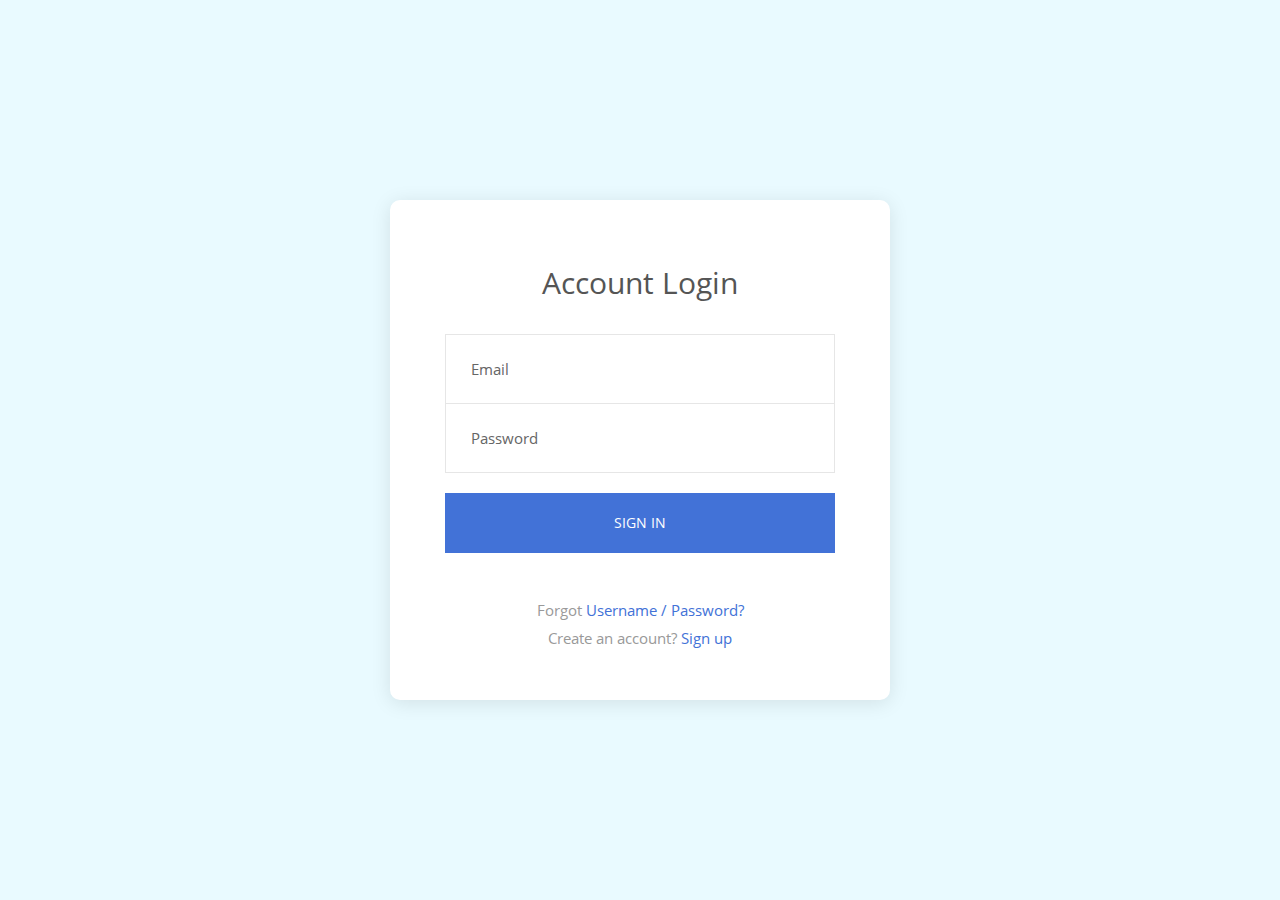
<file: login-form-v19/Login_v19/login.html>
<!DOCTYPE html>
<html lang="en">
<head>
	<title>Login V19</title>
	<meta charset="UTF-8">
	<meta name="viewport" content="width=device-width, initial-scale=1">
<!--===============================================================================================-->	
	<link rel="icon" type="image/png" href="images/icons/favicon.ico"/>
<!--===============================================================================================-->
	<link rel="stylesheet" type="text/css" href="vendor/bootstrap/css/bootstrap.min.css">
<!--===============================================================================================-->
	<link rel="stylesheet" type="text/css" href="fonts/font-awesome-4.7.0/css/font-awesome.min.css">
<!--===============================================================================================-->
	<link rel="stylesheet" type="text/css" href="fonts/Linearicons-Free-v1.0.0/icon-font.min.css">
<!--===============================================================================================-->
	<link rel="stylesheet" type="text/css" href="vendor/animate/animate.css">
<!--===============================================================================================-->	
	<link rel="stylesheet" type="text/css" href="vendor/css-hamburgers/hamburgers.min.css">
<!--===============================================================================================-->
	<link rel="stylesheet" type="text/css" href="vendor/animsition/css/animsition.min.css">
<!--===============================================================================================-->
	<link rel="stylesheet" type="text/css" href="vendor/select2/select2.min.css">
<!--===============================================================================================-->	
	<link rel="stylesheet" type="text/css" href="vendor/daterangepicker/daterangepicker.css">
<!--===============================================================================================-->
	<link rel="stylesheet" type="text/css" href="css/util.css">
	<link rel="stylesheet" type="text/css" href="css/main.css">
<!--===============================================================================================-->
</head>
<body>
	
	<div class="limiter">
		<div class="container-login100">
			<div class="wrap-login100 p-l-55 p-r-55 p-t-65 p-b-50">
				<form class="login100-form validate-form">
					<span class="login100-form-title p-b-33">
						Account Login
					</span>

					<div class="wrap-input100 validate-input" data-validate = "Valid email is required: ex@abc.xyz">
						<input class="input100" type="text" name="email" placeholder="Email">
						<span class="focus-input100-1"></span>
						<span class="focus-input100-2"></span>
					</div>

					<div class="wrap-input100 rs1 validate-input" data-validate="Password is required">
						<input class="input100" type="password" name="pass" placeholder="Password">
						<span class="focus-input100-1"></span>
						<span class="focus-input100-2"></span>
					</div>

					<div class="container-login100-form-btn m-t-20">
						<button class="login100-form-btn">
							Sign in
						</button>
					</div>

					<div class="text-center p-t-45 p-b-4">
						<span class="txt1">
							Forgot
						</span>

						<a href="#" class="txt2 hov1">
							Username / Password?
						</a>
					</div>

					<div class="text-center">
						<span class="txt1">
							Create an account?
						</span>

						<a href="#" class="txt2 hov1">
							Sign up
						</a>
					</div>
				</form>
			</div>
		</div>
	</div>
	

	
<!--===============================================================================================-->
	<script src="vendor/jquery/jquery-3.2.1.min.js"></script>
<!--===============================================================================================-->
	<script src="vendor/animsition/js/animsition.min.js"></script>
<!--===============================================================================================-->
	<script src="vendor/bootstrap/js/popper.js"></script>
	<script src="vendor/bootstrap/js/bootstrap.min.js"></script>
<!--===============================================================================================-->
	<script src="vendor/select2/select2.min.js"></script>
<!--===============================================================================================-->
	<script src="vendor/daterangepicker/moment.min.js"></script>
	<script src="vendor/daterangepicker/daterangepicker.js"></script>
<!--===============================================================================================-->
	<script src="vendor/countdowntime/countdowntime.js"></script>
<!--===============================================================================================-->
	<script src="js/main.js"></script>

</body>
</html>
</file>
<file: login-form-v19/Login_v19/vendor/daterangepicker/daterangepicker.css>
.daterangepicker {
  position: absolute;
  color: inherit;
  background-color: #fff;
  border-radius: 4px;
  width: 278px;
  padding: 4px;
  margin-top: 1px;
  top: 100px;
  left: 20px;
  /* Calendars */ }
  .daterangepicker:before, .daterangepicker:after {
    position: absolute;
    display: inline-block;
    border-bottom-color: rgba(0, 0, 0, 0.2);
    content: ''; }
  .daterangepicker:before {
    top: -7px;
    border-right: 7px solid transparent;
    border-left: 7px solid transparent;
    border-bottom: 7px solid #ccc; }
  .daterangepicker:after {
    top: -6px;
    border-right: 6px solid transparent;
    border-bottom: 6px solid #fff;
    border-left: 6px solid transparent; }
  .daterangepicker.opensleft:before {
    right: 9px; }
  .daterangepicker.opensleft:after {
    right: 10px; }
  .daterangepicker.openscenter:before {
    left: 0;
    right: 0;
    width: 0;
    margin-left: auto;
    margin-right: auto; }
  .daterangepicker.openscenter:after {
    left: 0;
    right: 0;
    width: 0;
    margin-left: auto;
    margin-right: auto; }
  .daterangepicker.opensright:before {
    left: 9px; }
  .daterangepicker.opensright:after {
    left: 10px; }
  .daterangepicker.dropup {
    margin-top: -5px; }
    .daterangepicker.dropup:before {
      top: initial;
      bottom: -7px;
      border-bottom: initial;
      border-top: 7px solid #ccc; }
    .daterangepicker.dropup:after {
      top: initial;
      bottom: -6px;
      border-bottom: initial;
      border-top: 6px solid #fff; }
  .daterangepicker.dropdown-menu {
    max-width: none;
    z-index: 3001; }
  .daterangepicker.single .ranges, .daterangepicker.single .calendar {
    float: none; }
  .daterangepicker.show-calendar .calendar {
    display: block; }
  .daterangepicker .calendar {
    display: none;
    max-width: 270px;
    margin: 4px; }
    .daterangepicker .calendar.single .calendar-table {
      border: none; }
    .daterangepicker .calendar th, .daterangepicker .calendar td {
      white-space: nowrap;
      text-align: center;
      min-width: 32px; }
  .daterangepicker .calendar-table {
    border: 1px solid #fff;
    padding: 4px;
    border-radius: 4px;
    background-color: #fff; }
  .daterangepicker table {
    width: 100%;
    margin: 0; }
  .daterangepicker td, .daterangepicker th {
    text-align: center;
    width: 20px;
    height: 20px;
    border-radius: 4px;
    border: 1px solid transparent;
    white-space: nowrap;
    cursor: pointer; }
    .daterangepicker td.available:hover, .daterangepicker th.available:hover {
      background-color: #eee;
      border-color: transparent;
      color: inherit; }
    .daterangepicker td.week, .daterangepicker th.week {
      font-size: 80%;
      color: #ccc; }
  .daterangepicker td.off, .daterangepicker td.off.in-range, .daterangepicker td.off.start-date, .daterangepicker td.off.end-date {
    background-color: #fff;
    border-color: transparent;
    color: #999; }
  .daterangepicker td.in-range {
    background-color: #ebf4f8;
    border-color: transparent;
    color: #000;
    border-radius: 0; }
  .daterangepicker td.start-date {
    border-radius: 4px 0 0 4px; }
  .daterangepicker td.end-date {
    border-radius: 0 4px 4px 0; }
  .daterangepicker td.start-date.end-date {
    border-radius: 4px; }
  .daterangepicker td.active, .daterangepicker td.active:hover {
    background-color: #357ebd;
    border-color: transparent;
    color: #fff; }
  .daterangepicker th.month {
    width: auto; }
  .daterangepicker td.disabled, .daterangepicker option.disabled {
    color: #999;
    cursor: not-allowed;
    text-decoration: line-through; }
  .daterangepicker select.monthselect, .daterangepicker select.yearselect {
    font-size: 12px;
    padding: 1px;
    height: auto;
    margin: 0;
    cursor: default; }
  .daterangepicker select.monthselect {
    margin-right: 2%;
    width: 56%; }
  .daterangepicker select.yearselect {
    width: 40%; }
  .daterangepicker select.hourselect, .daterangepicker select.minuteselect, .daterangepicker select.secondselect, .daterangepicker select.ampmselect {
    width: 50px;
    margin-bottom: 0; }
  .daterangepicker .input-mini {
    border: 1px solid #ccc;
    border-radius: 4px;
    color: #555;
    height: 30px;
    line-height: 30px;
    display: block;
    vertical-align: middle;
    margin: 0 0 5px 0;
    padding: 0 6px 0 28px;
    width: 100%; }
    .daterangepicker .input-mini.active {
      border: 1px solid #08c;
      border-radius: 4px; }
  .daterangepicker .daterangepicker_input {
    position: relative; }
    .daterangepicker .daterangepicker_input i {
      position: absolute;
      left: 8px;
      top: 8px; }
  .daterangepicker.rtl .input-mini {
    padding-right: 28px;
    padding-left: 6px; }
  .daterangepicker.rtl .daterangepicker_input i {
    left: auto;
    right: 8px; }
  .daterangepicker .calendar-time {
    text-align: center;
    margin: 5px auto;
    line-height: 30px;
    position: relative;
    padding-left: 28px; }
    .daterangepicker .calendar-time select.disabled {
      color: #ccc;
      cursor: not-allowed; }

.ranges {
  font-size: 11px;
  float: none;
  margin: 4px;
  text-align: left; }
  .ranges ul {
    list-style: none;
    margin: 0 auto;
    padding: 0;
    width: 100%; }
  .ranges li {
    font-size: 13px;
    background-color: #f5f5f5;
    border: 1px solid #f5f5f5;
    border-radius: 4px;
    color: #08c;
    padding: 3px 12px;
    margin-bottom: 8px;
    cursor: pointer; }
    .ranges li:hover {
      background-color: #08c;
      border: 1px solid #08c;
      color: #fff; }
    .ranges li.active {
      background-color: #08c;
      border: 1px solid #08c;
      color: #fff; }

/*  Larger Screen Styling */
@media (min-width: 564px) {
  .daterangepicker {
    width: auto; }
    .daterangepicker .ranges ul {
      width: 160px; }
    .daterangepicker.single .ranges ul {
      width: 100%; }
    .daterangepicker.single .calendar.left {
      clear: none; }
    .daterangepicker.single.ltr .ranges, .daterangepicker.single.ltr .calendar {
      float: left; }
    .daterangepicker.single.rtl .ranges, .daterangepicker.single.rtl .calendar {
      float: right; }
    .daterangepicker.ltr {
      direction: ltr;
      text-align: left; }
      .daterangepicker.ltr .calendar.left {
        clear: left;
        margin-right: 0; }
        .daterangepicker.ltr .calendar.left .calendar-table {
          border-right: none;
          border-top-right-radius: 0;
          border-bottom-right-radius: 0; }
      .daterangepicker.ltr .calendar.right {
        margin-left: 0; }
        .daterangepicker.ltr .calendar.right .calendar-table {
          border-left: none;
          border-top-left-radius: 0;
          border-bottom-left-radius: 0; }
      .daterangepicker.ltr .left .daterangepicker_input {
        padding-right: 12px; }
      .daterangepicker.ltr .calendar.left .calendar-table {
        padding-right: 12px; }
      .daterangepicker.ltr .ranges, .daterangepicker.ltr .calendar {
        float: left; }
    .daterangepicker.rtl {
      direction: rtl;
      text-align: right; }
      .daterangepicker.rtl .calendar.left {
        clear: right;
        margin-left: 0; }
        .daterangepicker.rtl .calendar.left .calendar-table {
          border-left: none;
          border-top-left-radius: 0;
          border-bottom-left-radius: 0; }
      .daterangepicker.rtl .calendar.right {
        margin-right: 0; }
        .daterangepicker.rtl .calendar.right .calendar-table {
          border-right: none;
          border-top-right-radius: 0;
          border-bottom-right-radius: 0; }
      .daterangepicker.rtl .left .daterangepicker_input {
        padding-left: 12px; }
      .daterangepicker.rtl .calendar.left .calendar-table {
        padding-left: 12px; }
      .daterangepicker.rtl .ranges, .daterangepicker.rtl .calendar {
        text-align: right;
        float: right; } }
@media (min-width: 730px) {
  .daterangepicker .ranges {
    width: auto; }
  .daterangepicker.ltr .ranges {
    float: left; }
  .daterangepicker.rtl .ranges {
    float: right; }
  .daterangepicker .calendar.left {
    clear: none !important; } }
</file>
<file: login-form-v19/Login_v19/css/util.css>
/*[ FONT SIZE ]
///////////////////////////////////////////////////////////
*/
.fs-1 {font-size: 1px;}
.fs-2 {font-size: 2px;}
.fs-3 {font-size: 3px;}
.fs-4 {font-size: 4px;}
.fs-5 {font-size: 5px;}
.fs-6 {font-size: 6px;}
.fs-7 {font-size: 7px;}
.fs-8 {font-size: 8px;}
.fs-9 {font-size: 9px;}
.fs-10 {font-size: 10px;}
.fs-11 {font-size: 11px;}
.fs-12 {font-size: 12px;}
.fs-13 {font-size: 13px;}
.fs-14 {font-size: 14px;}
.fs-15 {font-size: 15px;}
.fs-16 {font-size: 16px;}
.fs-17 {font-size: 17px;}
.fs-18 {font-size: 18px;}
.fs-19 {font-size: 19px;}
.fs-20 {font-size: 20px;}
.fs-21 {font-size: 21px;}
.fs-22 {font-size: 22px;}
.fs-23 {font-size: 23px;}
.fs-24 {font-size: 24px;}
.fs-25 {font-size: 25px;}
.fs-26 {font-size: 26px;}
.fs-27 {font-size: 27px;}
.fs-28 {font-size: 28px;}
.fs-29 {font-size: 29px;}
.fs-30 {font-size: 30px;}
.fs-31 {font-size: 31px;}
.fs-32 {font-size: 32px;}
.fs-33 {font-size: 33px;}
.fs-34 {font-size: 34px;}
.fs-35 {font-size: 35px;}
.fs-36 {font-size: 36px;}
.fs-37 {font-size: 37px;}
.fs-38 {font-size: 38px;}
.fs-39 {font-size: 39px;}
.fs-40 {font-size: 40px;}
.fs-41 {font-size: 41px;}
.fs-42 {font-size: 42px;}
.fs-43 {font-size: 43px;}
.fs-44 {font-size: 44px;}
.fs-45 {font-size: 45px;}
.fs-46 {font-size: 46px;}
.fs-47 {font-size: 47px;}
.fs-48 {font-size: 48px;}
.fs-49 {font-size: 49px;}
.fs-50 {font-size: 50px;}
.fs-51 {font-size: 51px;}
.fs-52 {font-size: 52px;}
.fs-53 {font-size: 53px;}
.fs-54 {font-size: 54px;}
.fs-55 {font-size: 55px;}
.fs-56 {font-size: 56px;}
.fs-57 {font-size: 57px;}
.fs-58 {font-size: 58px;}
.fs-59 {font-size: 59px;}
.fs-60 {font-size: 60px;}
.fs-61 {font-size: 61px;}
.fs-62 {font-size: 62px;}
.fs-63 {font-size: 63px;}
.fs-64 {font-size: 64px;}
.fs-65 {font-size: 65px;}
.fs-66 {font-size: 66px;}
.fs-67 {font-size: 67px;}
.fs-68 {font-size: 68px;}
.fs-69 {font-size: 69px;}
.fs-70 {font-size: 70px;}
.fs-71 {font-size: 71px;}
.fs-72 {font-size: 72px;}
.fs-73 {font-size: 73px;}
.fs-74 {font-size: 74px;}
.fs-75 {font-size: 75px;}
.fs-76 {font-size: 76px;}
.fs-77 {font-size: 77px;}
.fs-78 {font-size: 78px;}
.fs-79 {font-size: 79px;}
.fs-80 {font-size: 80px;}
.fs-81 {font-size: 81px;}
.fs-82 {font-size: 82px;}
.fs-83 {font-size: 83px;}
.fs-84 {font-size: 84px;}
.fs-85 {font-size: 85px;}
.fs-86 {font-size: 86px;}
.fs-87 {font-size: 87px;}
.fs-88 {font-size: 88px;}
.fs-89 {font-size: 89px;}
.fs-90 {font-size: 90px;}
.fs-91 {font-size: 91px;}
.fs-92 {font-size: 92px;}
.fs-93 {font-size: 93px;}
.fs-94 {font-size: 94px;}
.fs-95 {font-size: 95px;}
.fs-96 {font-size: 96px;}
.fs-97 {font-size: 97px;}
.fs-98 {font-size: 98px;}
.fs-99 {font-size: 99px;}
.fs-100 {font-size: 100px;}
.fs-101 {font-size: 101px;}
.fs-102 {font-size: 102px;}
.fs-103 {font-size: 103px;}
.fs-104 {font-size: 104px;}
.fs-105 {font-size: 105px;}
.fs-106 {font-size: 106px;}
.fs-107 {font-size: 107px;}
.fs-108 {font-size: 108px;}
.fs-109 {font-size: 109px;}
.fs-110 {font-size: 110px;}
.fs-111 {font-size: 111px;}
.fs-112 {font-size: 112px;}
.fs-113 {font-size: 113px;}
.fs-114 {font-size: 114px;}
.fs-115 {font-size: 115px;}
.fs-116 {font-size: 116px;}
.fs-117 {font-size: 117px;}
.fs-118 {font-size: 118px;}
.fs-119 {font-size: 119px;}
.fs-120 {font-size: 120px;}
.fs-121 {font-size: 121px;}
.fs-122 {font-size: 122px;}
.fs-123 {font-size: 123px;}
.fs-124 {font-size: 124px;}
.fs-125 {font-size: 125px;}
.fs-126 {font-size: 126px;}
.fs-127 {font-size: 127px;}
.fs-128 {font-size: 128px;}
.fs-129 {font-size: 129px;}
.fs-130 {font-size: 130px;}
.fs-131 {font-size: 131px;}
.fs-132 {font-size: 132px;}
.fs-133 {font-size: 133px;}
.fs-134 {font-size: 134px;}
.fs-135 {font-size: 135px;}
.fs-136 {font-size: 136px;}
.fs-137 {font-size: 137px;}
.fs-138 {font-size: 138px;}
.fs-139 {font-size: 139px;}
.fs-140 {font-size: 140px;}
.fs-141 {font-size: 141px;}
.fs-142 {font-size: 142px;}
.fs-143 {font-size: 143px;}
.fs-144 {font-size: 144px;}
.fs-145 {font-size: 145px;}
.fs-146 {font-size: 146px;}
.fs-147 {font-size: 147px;}
.fs-148 {font-size: 148px;}
.fs-149 {font-size: 149px;}
.fs-150 {font-size: 150px;}
.fs-151 {font-size: 151px;}
.fs-152 {font-size: 152px;}
.fs-153 {font-size: 153px;}
.fs-154 {font-size: 154px;}
.fs-155 {font-size: 155px;}
.fs-156 {font-size: 156px;}
.fs-157 {font-size: 157px;}
.fs-158 {font-size: 158px;}
.fs-159 {font-size: 159px;}
.fs-160 {font-size: 160px;}
.fs-161 {font-size: 161px;}
.fs-162 {font-size: 162px;}
.fs-163 {font-size: 163px;}
.fs-164 {font-size: 164px;}
.fs-165 {font-size: 165px;}
.fs-166 {font-size: 166px;}
.fs-167 {font-size: 167px;}
.fs-168 {font-size: 168px;}
.fs-169 {font-size: 169px;}
.fs-170 {font-size: 170px;}
.fs-171 {font-size: 171px;}
.fs-172 {font-size: 172px;}
.fs-173 {font-size: 173px;}
.fs-174 {font-size: 174px;}
.fs-175 {font-size: 175px;}
.fs-176 {font-size: 176px;}
.fs-177 {font-size: 177px;}
.fs-178 {font-size: 178px;}
.fs-179 {font-size: 179px;}
.fs-180 {font-size: 180px;}
.fs-181 {font-size: 181px;}
.fs-182 {font-size: 182px;}
.fs-183 {font-size: 183px;}
.fs-184 {font-size: 184px;}
.fs-185 {font-size: 185px;}
.fs-186 {font-size: 186px;}
.fs-187 {font-size: 187px;}
.fs-188 {font-size: 188px;}
.fs-189 {font-size: 189px;}
.fs-190 {font-size: 190px;}
.fs-191 {font-size: 191px;}
.fs-192 {font-size: 192px;}
.fs-193 {font-size: 193px;}
.fs-194 {font-size: 194px;}
.fs-195 {font-size: 195px;}
.fs-196 {font-size: 196px;}
.fs-197 {font-size: 197px;}
.fs-198 {font-size: 198px;}
.fs-199 {font-size: 199px;}
.fs-200 {font-size: 200px;}

/*[ PADDING ]
///////////////////////////////////////////////////////////
*/
.p-t-0 {padding-top: 0px;}
.p-t-1 {padding-top: 1px;}
.p-t-2 {padding-top: 2px;}
.p-t-3 {padding-top: 3px;}
.p-t-4 {padding-top: 4px;}
.p-t-5 {padding-top: 5px;}
.p-t-6 {padding-top: 6px;}
.p-t-7 {padding-top: 7px;}
.p-t-8 {padding-top: 8px;}
.p-t-9 {padding-top: 9px;}
.p-t-10 {padding-top: 10px;}
.p-t-11 {padding-top: 11px;}
.p-t-12 {padding-top: 12px;}
.p-t-13 {padding-top: 13px;}
.p-t-14 {padding-top: 14px;}
.p-t-15 {padding-top: 15px;}
.p-t-16 {padding-top: 16px;}
.p-t-17 {padding-top: 17px;}
.p-t-18 {padding-top: 18px;}
.p-t-19 {padding-top: 19px;}
.p-t-20 {padding-top: 20px;}
.p-t-21 {padding-top: 21px;}
.p-t-22 {padding-top: 22px;}
.p-t-23 {padding-top: 23px;}
.p-t-24 {padding-top: 24px;}
.p-t-25 {padding-top: 25px;}
.p-t-26 {padding-top: 26px;}
.p-t-27 {padding-top: 27px;}
.p-t-28 {padding-top: 28px;}
.p-t-29 {padding-top: 29px;}
.p-t-30 {padding-top: 30px;}
.p-t-31 {padding-top: 31px;}
.p-t-32 {padding-top: 32px;}
.p-t-33 {padding-top: 33px;}
.p-t-34 {padding-top: 34px;}
.p-t-35 {padding-top: 35px;}
.p-t-36 {padding-top: 36px;}
.p-t-37 {padding-top: 37px;}
.p-t-38 {padding-top: 38px;}
.p-t-39 {padding-top: 39px;}
.p-t-40 {padding-top: 40px;}
.p-t-41 {padding-top: 41px;}
.p-t-42 {padding-top: 42px;}
.p-t-43 {padding-top: 43px;}
.p-t-44 {padding-top: 44px;}
.p-t-45 {padding-top: 45px;}
.p-t-46 {padding-top: 46px;}
.p-t-47 {padding-top: 47px;}
.p-t-48 {padding-top: 48px;}
.p-t-49 {padding-top: 49px;}
.p-t-50 {padding-top: 50px;}
.p-t-51 {padding-top: 51px;}
.p-t-52 {padding-top: 52px;}
.p-t-53 {padding-top: 53px;}
.p-t-54 {padding-top: 54px;}
.p-t-55 {padding-top: 55px;}
.p-t-56 {padding-top: 56px;}
.p-t-57 {padding-top: 57px;}
.p-t-58 {padding-top: 58px;}
.p-t-59 {padding-top: 59px;}
.p-t-60 {padding-top: 60px;}
.p-t-61 {padding-top: 61px;}
.p-t-62 {padding-top: 62px;}
.p-t-63 {padding-top: 63px;}
.p-t-64 {padding-top: 64px;}
.p-t-65 {padding-top: 65px;}
.p-t-66 {padding-top: 66px;}
.p-t-67 {padding-top: 67px;}
.p-t-68 {padding-top: 68px;}
.p-t-69 {padding-top: 69px;}
.p-t-70 {padding-top: 70px;}
.p-t-71 {padding-top: 71px;}
.p-t-72 {padding-top: 72px;}
.p-t-73 {padding-top: 73px;}
.p-t-74 {padding-top: 74px;}
.p-t-75 {padding-top: 75px;}
.p-t-76 {padding-top: 76px;}
.p-t-77 {padding-top: 77px;}
.p-t-78 {padding-top: 78px;}
.p-t-79 {padding-top: 79px;}
.p-t-80 {padding-top: 80px;}
.p-t-81 {padding-top: 81px;}
.p-t-82 {padding-top: 82px;}
.p-t-83 {padding-top: 83px;}
.p-t-84 {padding-top: 84px;}
.p-t-85 {padding-top: 85px;}
.p-t-86 {padding-top: 86px;}
.p-t-87 {padding-top: 87px;}
.p-t-88 {padding-top: 88px;}
.p-t-89 {padding-top: 89px;}
.p-t-90 {padding-top: 90px;}
.p-t-91 {padding-top: 91px;}
.p-t-92 {padding-top: 92px;}
.p-t-93 {padding-top: 93px;}
.p-t-94 {padding-top: 94px;}
.p-t-95 {padding-top: 95px;}
.p-t-96 {padding-top: 96px;}
.p-t-97 {padding-top: 97px;}
.p-t-98 {padding-top: 98px;}
.p-t-99 {padding-top: 99px;}
.p-t-100 {padding-top: 100px;}
.p-t-101 {padding-top: 101px;}
.p-t-102 {padding-top: 102px;}
.p-t-103 {padding-top: 103px;}
.p-t-104 {padding-top: 104px;}
.p-t-105 {padding-top: 105px;}
.p-t-106 {padding-top: 106px;}
.p-t-107 {padding-top: 107px;}
.p-t-108 {padding-top: 108px;}
.p-t-109 {padding-top: 109px;}
.p-t-110 {padding-top: 110px;}
.p-t-111 {padding-top: 111px;}
.p-t-112 {padding-top: 112px;}
.p-t-113 {padding-top: 113px;}
.p-t-114 {padding-top: 114px;}
.p-t-115 {padding-top: 115px;}
.p-t-116 {padding-top: 116px;}
.p-t-117 {padding-top: 117px;}
.p-t-118 {padding-top: 118px;}
.p-t-119 {padding-top: 119px;}
.p-t-120 {padding-top: 120px;}
.p-t-121 {padding-top: 121px;}
.p-t-122 {padding-top: 122px;}
.p-t-123 {padding-top: 123px;}
.p-t-124 {padding-top: 124px;}
.p-t-125 {padding-top: 125px;}
.p-t-126 {padding-top: 126px;}
.p-t-127 {padding-top: 127px;}
.p-t-128 {padding-top: 128px;}
.p-t-129 {padding-top: 129px;}
.p-t-130 {padding-top: 130px;}
.p-t-131 {padding-top: 131px;}
.p-t-132 {padding-top: 132px;}
.p-t-133 {padding-top: 133px;}
.p-t-134 {padding-top: 134px;}
.p-t-135 {padding-top: 135px;}
.p-t-136 {padding-top: 136px;}
.p-t-137 {padding-top: 137px;}
.p-t-138 {padding-top: 138px;}
.p-t-139 {padding-top: 139px;}
.p-t-140 {padding-top: 140px;}
.p-t-141 {padding-top: 141px;}
.p-t-142 {padding-top: 142px;}
.p-t-143 {padding-top: 143px;}
.p-t-144 {padding-top: 144px;}
.p-t-145 {padding-top: 145px;}
.p-t-146 {padding-top: 146px;}
.p-t-147 {padding-top: 147px;}
.p-t-148 {padding-top: 148px;}
.p-t-149 {padding-top: 149px;}
.p-t-150 {padding-top: 150px;}
.p-t-151 {padding-top: 151px;}
.p-t-152 {padding-top: 152px;}
.p-t-153 {padding-top: 153px;}
.p-t-154 {padding-top: 154px;}
.p-t-155 {padding-top: 155px;}
.p-t-156 {padding-top: 156px;}
.p-t-157 {padding-top: 157px;}
.p-t-158 {padding-top: 158px;}
.p-t-159 {padding-top: 159px;}
.p-t-160 {padding-top: 160px;}
.p-t-161 {padding-top: 161px;}
.p-t-162 {padding-top: 162px;}
.p-t-163 {padding-top: 163px;}
.p-t-164 {padding-top: 164px;}
.p-t-165 {padding-top: 165px;}
.p-t-166 {padding-top: 166px;}
.p-t-167 {padding-top: 167px;}
.p-t-168 {padding-top: 168px;}
.p-t-169 {padding-top: 169px;}
.p-t-170 {padding-top: 170px;}
.p-t-171 {padding-top: 171px;}
.p-t-172 {padding-top: 172px;}
.p-t-173 {padding-top: 173px;}
.p-t-174 {padding-top: 174px;}
.p-t-175 {padding-top: 175px;}
.p-t-176 {padding-top: 176px;}
.p-t-177 {padding-top: 177px;}
.p-t-178 {padding-top: 178px;}
.p-t-179 {padding-top: 179px;}
.p-t-180 {padding-top: 180px;}
.p-t-181 {padding-top: 181px;}
.p-t-182 {padding-top: 182px;}
.p-t-183 {padding-top: 183px;}
.p-t-184 {padding-top: 184px;}
.p-t-185 {padding-top: 185px;}
.p-t-186 {padding-top: 186px;}
.p-t-187 {padding-top: 187px;}
.p-t-188 {padding-top: 188px;}
.p-t-189 {padding-top: 189px;}
.p-t-190 {padding-top: 190px;}
.p-t-191 {padding-top: 191px;}
.p-t-192 {padding-top: 192px;}
.p-t-193 {padding-top: 193px;}
.p-t-194 {padding-top: 194px;}
.p-t-195 {padding-top: 195px;}
.p-t-196 {padding-top: 196px;}
.p-t-197 {padding-top: 197px;}
.p-t-198 {padding-top: 198px;}
.p-t-199 {padding-top: 199px;}
.p-t-200 {padding-top: 200px;}
.p-t-201 {padding-top: 201px;}
.p-t-202 {padding-top: 202px;}
.p-t-203 {padding-top: 203px;}
.p-t-204 {padding-top: 204px;}
.p-t-205 {padding-top: 205px;}
.p-t-206 {padding-top: 206px;}
.p-t-207 {padding-top: 207px;}
.p-t-208 {padding-top: 208px;}
.p-t-209 {padding-top: 209px;}
.p-t-210 {padding-top: 210px;}
.p-t-211 {padding-top: 211px;}
.p-t-212 {padding-top: 212px;}
.p-t-213 {padding-top: 213px;}
.p-t-214 {padding-top: 214px;}
.p-t-215 {padding-top: 215px;}
.p-t-216 {padding-top: 216px;}
.p-t-217 {padding-top: 217px;}
.p-t-218 {padding-top: 218px;}
.p-t-219 {padding-top: 219px;}
.p-t-220 {padding-top: 220px;}
.p-t-221 {padding-top: 221px;}
.p-t-222 {padding-top: 222px;}
.p-t-223 {padding-top: 223px;}
.p-t-224 {padding-top: 224px;}
.p-t-225 {padding-top: 225px;}
.p-t-226 {padding-top: 226px;}
.p-t-227 {padding-top: 227px;}
.p-t-228 {padding-top: 228px;}
.p-t-229 {padding-top: 229px;}
.p-t-230 {padding-top: 230px;}
.p-t-231 {padding-top: 231px;}
.p-t-232 {padding-top: 232px;}
.p-t-233 {padding-top: 233px;}
.p-t-234 {padding-top: 234px;}
.p-t-235 {padding-top: 235px;}
.p-t-236 {padding-top: 236px;}
.p-t-237 {padding-top: 237px;}
.p-t-238 {padding-top: 238px;}
.p-t-239 {padding-top: 239px;}
.p-t-240 {padding-top: 240px;}
.p-t-241 {padding-top: 241px;}
.p-t-242 {padding-top: 242px;}
.p-t-243 {padding-top: 243px;}
.p-t-244 {padding-top: 244px;}
.p-t-245 {padding-top: 245px;}
.p-t-246 {padding-top: 246px;}
.p-t-247 {padding-top: 247px;}
.p-t-248 {padding-top: 248px;}
.p-t-249 {padding-top: 249px;}
.p-t-250 {padding-top: 250px;}
.p-b-0 {padding-bottom: 0px;}
.p-b-1 {padding-bottom: 1px;}
.p-b-2 {padding-bottom: 2px;}
.p-b-3 {padding-bottom: 3px;}
.p-b-4 {padding-bottom: 4px;}
.p-b-5 {padding-bottom: 5px;}
.p-b-6 {padding-bottom: 6px;}
.p-b-7 {padding-bottom: 7px;}
.p-b-8 {padding-bottom: 8px;}
.p-b-9 {padding-bottom: 9px;}
.p-b-10 {padding-bottom: 10px;}
.p-b-11 {padding-bottom: 11px;}
.p-b-12 {padding-bottom: 12px;}
.p-b-13 {padding-bottom: 13px;}
.p-b-14 {padding-bottom: 14px;}
.p-b-15 {padding-bottom: 15px;}
.p-b-16 {padding-bottom: 16px;}
.p-b-17 {padding-bottom: 17px;}
.p-b-18 {padding-bottom: 18px;}
.p-b-19 {padding-bottom: 19px;}
.p-b-20 {padding-bottom: 20px;}
.p-b-21 {padding-bottom: 21px;}
.p-b-22 {padding-bottom: 22px;}
.p-b-23 {padding-bottom: 23px;}
.p-b-24 {padding-bottom: 24px;}
.p-b-25 {padding-bottom: 25px;}
.p-b-26 {padding-bottom: 26px;}
.p-b-27 {padding-bottom: 27px;}
.p-b-28 {padding-bottom: 28px;}
.p-b-29 {padding-bottom: 29px;}
.p-b-30 {padding-bottom: 30px;}
.p-b-31 {padding-bottom: 31px;}
.p-b-32 {padding-bottom: 32px;}
.p-b-33 {padding-bottom: 33px;}
.p-b-34 {padding-bottom: 34px;}
.p-b-35 {padding-bottom: 35px;}
.p-b-36 {padding-bottom: 36px;}
.p-b-37 {padding-bottom: 37px;}
.p-b-38 {padding-bottom: 38px;}
.p-b-39 {padding-bottom: 39px;}
.p-b-40 {padding-bottom: 40px;}
.p-b-41 {padding-bottom: 41px;}
.p-b-42 {padding-bottom: 42px;}
.p-b-43 {padding-bottom: 43px;}
.p-b-44 {padding-bottom: 44px;}
.p-b-45 {padding-bottom: 45px;}
.p-b-46 {padding-bottom: 46px;}
.p-b-47 {padding-bottom: 47px;}
.p-b-48 {padding-bottom: 48px;}
.p-b-49 {padding-bottom: 49px;}
.p-b-50 {padding-bottom: 50px;}
.p-b-51 {padding-bottom: 51px;}
.p-b-52 {padding-bottom: 52px;}
.p-b-53 {padding-bottom: 53px;}
.p-b-54 {padding-bottom: 54px;}
.p-b-55 {padding-bottom: 55px;}
.p-b-56 {padding-bottom: 56px;}
.p-b-57 {padding-bottom: 57px;}
.p-b-58 {padding-bottom: 58px;}
.p-b-59 {padding-bottom: 59px;}
.p-b-60 {padding-bottom: 60px;}
.p-b-61 {padding-bottom: 61px;}
.p-b-62 {padding-bottom: 62px;}
.p-b-63 {padding-bottom: 63px;}
.p-b-64 {padding-bottom: 64px;}
.p-b-65 {padding-bottom: 65px;}
.p-b-66 {padding-bottom: 66px;}
.p-b-67 {padding-bottom: 67px;}
.p-b-68 {padding-bottom: 68px;}
.p-b-69 {padding-bottom: 69px;}
.p-b-70 {padding-bottom: 70px;}
.p-b-71 {padding-bottom: 71px;}
.p-b-72 {padding-bottom: 72px;}
.p-b-73 {padding-bottom: 73px;}
.p-b-74 {padding-bottom: 74px;}
.p-b-75 {padding-bottom: 75px;}
.p-b-76 {padding-bottom: 76px;}
.p-b-77 {padding-bottom: 77px;}
.p-b-78 {padding-bottom: 78px;}
.p-b-79 {padding-bottom: 79px;}
.p-b-80 {padding-bottom: 80px;}
.p-b-81 {padding-bottom: 81px;}
.p-b-82 {padding-bottom: 82px;}
.p-b-83 {padding-bottom: 83px;}
.p-b-84 {padding-bottom: 84px;}
.p-b-85 {padding-bottom: 85px;}
.p-b-86 {padding-bottom: 86px;}
.p-b-87 {padding-bottom: 87px;}
.p-b-88 {padding-bottom: 88px;}
.p-b-89 {padding-bottom: 89px;}
.p-b-90 {padding-bottom: 90px;}
.p-b-91 {padding-bottom: 91px;}
.p-b-92 {padding-bottom: 92px;}
.p-b-93 {padding-bottom: 93px;}
.p-b-94 {padding-bottom: 94px;}
.p-b-95 {padding-bottom: 95px;}
.p-b-96 {padding-bottom: 96px;}
.p-b-97 {padding-bottom: 97px;}
.p-b-98 {padding-bottom: 98px;}
.p-b-99 {padding-bottom: 99px;}
.p-b-100 {padding-bottom: 100px;}
.p-b-101 {padding-bottom: 101px;}
.p-b-102 {padding-bottom: 102px;}
.p-b-103 {padding-bottom: 103px;}
.p-b-104 {padding-bottom: 104px;}
.p-b-105 {padding-bottom: 105px;}
.p-b-106 {padding-bottom: 106px;}
.p-b-107 {padding-bottom: 107px;}
.p-b-108 {padding-bottom: 108px;}
.p-b-109 {padding-bottom: 109px;}
.p-b-110 {padding-bottom: 110px;}
.p-b-111 {padding-bottom: 111px;}
.p-b-112 {padding-bottom: 112px;}
.p-b-113 {padding-bottom: 113px;}
.p-b-114 {padding-bottom: 114px;}
.p-b-115 {padding-bottom: 115px;}
.p-b-116 {padding-bottom: 116px;}
.p-b-117 {padding-bottom: 117px;}
.p-b-118 {padding-bottom: 118px;}
.p-b-119 {padding-bottom: 119px;}
.p-b-120 {padding-bottom: 120px;}
.p-b-121 {padding-bottom: 121px;}
.p-b-122 {padding-bottom: 122px;}
.p-b-123 {padding-bottom: 123px;}
.p-b-124 {padding-bottom: 124px;}
.p-b-125 {padding-bottom: 125px;}
.p-b-126 {padding-bottom: 126px;}
.p-b-127 {padding-bottom: 127px;}
.p-b-128 {padding-bottom: 128px;}
.p-b-129 {padding-bottom: 129px;}
.p-b-130 {padding-bottom: 130px;}
.p-b-131 {padding-bottom: 131px;}
.p-b-132 {padding-bottom: 132px;}
.p-b-133 {padding-bottom: 133px;}
.p-b-134 {padding-bottom: 134px;}
.p-b-135 {padding-bottom: 135px;}
.p-b-136 {padding-bottom: 136px;}
.p-b-137 {padding-bottom: 137px;}
.p-b-138 {padding-bottom: 138px;}
.p-b-139 {padding-bottom: 139px;}
.p-b-140 {padding-bottom: 140px;}
.p-b-141 {padding-bottom: 141px;}
.p-b-142 {padding-bottom: 142px;}
.p-b-143 {padding-bottom: 143px;}
.p-b-144 {padding-bottom: 144px;}
.p-b-145 {padding-bottom: 145px;}
.p-b-146 {padding-bottom: 146px;}
.p-b-147 {padding-bottom: 147px;}
.p-b-148 {padding-bottom: 148px;}
.p-b-149 {padding-bottom: 149px;}
.p-b-150 {padding-bottom: 150px;}
.p-b-151 {padding-bottom: 151px;}
.p-b-152 {padding-bottom: 152px;}
.p-b-153 {padding-bottom: 153px;}
.p-b-154 {padding-bottom: 154px;}
.p-b-155 {padding-bottom: 155px;}
.p-b-156 {padding-bottom: 156px;}
.p-b-157 {padding-bottom: 157px;}
.p-b-158 {padding-bottom: 158px;}
.p-b-159 {padding-bottom: 159px;}
.p-b-160 {padding-bottom: 160px;}
.p-b-161 {padding-bottom: 161px;}
.p-b-162 {padding-bottom: 162px;}
.p-b-163 {padding-bottom: 163px;}
.p-b-164 {padding-bottom: 164px;}
.p-b-165 {padding-bottom: 165px;}
.p-b-166 {padding-bottom: 166px;}
.p-b-167 {padding-bottom: 167px;}
.p-b-168 {padding-bottom: 168px;}
.p-b-169 {padding-bottom: 169px;}
.p-b-170 {padding-bottom: 170px;}
.p-b-171 {padding-bottom: 171px;}
.p-b-172 {padding-bottom: 172px;}
.p-b-173 {padding-bottom: 173px;}
.p-b-174 {padding-bottom: 174px;}
.p-b-175 {padding-bottom: 175px;}
.p-b-176 {padding-bottom: 176px;}
.p-b-177 {padding-bottom: 177px;}
.p-b-178 {padding-bottom: 178px;}
.p-b-179 {padding-bottom: 179px;}
.p-b-180 {padding-bottom: 180px;}
.p-b-181 {padding-bottom: 181px;}
.p-b-182 {padding-bottom: 182px;}
.p-b-183 {padding-bottom: 183px;}
.p-b-184 {padding-bottom: 184px;}
.p-b-185 {padding-bottom: 185px;}
.p-b-186 {padding-bottom: 186px;}
.p-b-187 {padding-bottom: 187px;}
.p-b-188 {padding-bottom: 188px;}
.p-b-189 {padding-bottom: 189px;}
.p-b-190 {padding-bottom: 190px;}
.p-b-191 {padding-bottom: 191px;}
.p-b-192 {padding-bottom: 192px;}
.p-b-193 {padding-bottom: 193px;}
.p-b-194 {padding-bottom: 194px;}
.p-b-195 {padding-bottom: 195px;}
.p-b-196 {padding-bottom: 196px;}
.p-b-197 {padding-bottom: 197px;}
.p-b-198 {padding-bottom: 198px;}
.p-b-199 {padding-bottom: 199px;}
.p-b-200 {padding-bottom: 200px;}
.p-b-201 {padding-bottom: 201px;}
.p-b-202 {padding-bottom: 202px;}
.p-b-203 {padding-bottom: 203px;}
.p-b-204 {padding-bottom: 204px;}
.p-b-205 {padding-bottom: 205px;}
.p-b-206 {padding-bottom: 206px;}
.p-b-207 {padding-bottom: 207px;}
.p-b-208 {padding-bottom: 208px;}
.p-b-209 {padding-bottom: 209px;}
.p-b-210 {padding-bottom: 210px;}
.p-b-211 {padding-bottom: 211px;}
.p-b-212 {padding-bottom: 212px;}
.p-b-213 {padding-bottom: 213px;}
.p-b-214 {padding-bottom: 214px;}
.p-b-215 {padding-bottom: 215px;}
.p-b-216 {padding-bottom: 216px;}
.p-b-217 {padding-bottom: 217px;}
.p-b-218 {padding-bottom: 218px;}
.p-b-219 {padding-bottom: 219px;}
.p-b-220 {padding-bottom: 220px;}
.p-b-221 {padding-bottom: 221px;}
.p-b-222 {padding-bottom: 222px;}
.p-b-223 {padding-bottom: 223px;}
.p-b-224 {padding-bottom: 224px;}
.p-b-225 {padding-bottom: 225px;}
.p-b-226 {padding-bottom: 226px;}
.p-b-227 {padding-bottom: 227px;}
.p-b-228 {padding-bottom: 228px;}
.p-b-229 {padding-bottom: 229px;}
.p-b-230 {padding-bottom: 230px;}
.p-b-231 {padding-bottom: 231px;}
.p-b-232 {padding-bottom: 232px;}
.p-b-233 {padding-bottom: 233px;}
.p-b-234 {padding-bottom: 234px;}
.p-b-235 {padding-bottom: 235px;}
.p-b-236 {padding-bottom: 236px;}
.p-b-237 {padding-bottom: 237px;}
.p-b-238 {padding-bottom: 238px;}
.p-b-239 {padding-bottom: 239px;}
.p-b-240 {padding-bottom: 240px;}
.p-b-241 {padding-bottom: 241px;}
.p-b-242 {padding-bottom: 242px;}
.p-b-243 {padding-bottom: 243px;}
.p-b-244 {padding-bottom: 244px;}
.p-b-245 {padding-bottom: 245px;}
.p-b-246 {padding-bottom: 246px;}
.p-b-247 {padding-bottom: 247px;}
.p-b-248 {padding-bottom: 248px;}
.p-b-249 {padding-bottom: 249px;}
.p-b-250 {padding-bottom: 250px;}
.p-l-0 {padding-left: 0px;}
.p-l-1 {padding-left: 1px;}
.p-l-2 {padding-left: 2px;}
.p-l-3 {padding-left: 3px;}
.p-l-4 {padding-left: 4px;}
.p-l-5 {padding-left: 5px;}
.p-l-6 {padding-left: 6px;}
.p-l-7 {padding-left: 7px;}
.p-l-8 {padding-left: 8px;}
.p-l-9 {padding-left: 9px;}
.p-l-10 {padding-left: 10px;}
.p-l-11 {padding-left: 11px;}
.p-l-12 {padding-left: 12px;}
.p-l-13 {padding-left: 13px;}
.p-l-14 {padding-left: 14px;}
.p-l-15 {padding-left: 15px;}
.p-l-16 {padding-left: 16px;}
.p-l-17 {padding-left: 17px;}
.p-l-18 {padding-left: 18px;}
.p-l-19 {padding-left: 19px;}
.p-l-20 {padding-left: 20px;}
.p-l-21 {padding-left: 21px;}
.p-l-22 {padding-left: 22px;}
.p-l-23 {padding-left: 23px;}
.p-l-24 {padding-left: 24px;}
.p-l-25 {padding-left: 25px;}
.p-l-26 {padding-left: 26px;}
.p-l-27 {padding-left: 27px;}
.p-l-28 {padding-left: 28px;}
.p-l-29 {padding-left: 29px;}
.p-l-30 {padding-left: 30px;}
.p-l-31 {padding-left: 31px;}
.p-l-32 {padding-left: 32px;}
.p-l-33 {padding-left: 33px;}
.p-l-34 {padding-left: 34px;}
.p-l-35 {padding-left: 35px;}
.p-l-36 {padding-left: 36px;}
.p-l-37 {padding-left: 37px;}
.p-l-38 {padding-left: 38px;}
.p-l-39 {padding-left: 39px;}
.p-l-40 {padding-left: 40px;}
.p-l-41 {padding-left: 41px;}
.p-l-42 {padding-left: 42px;}
.p-l-43 {padding-left: 43px;}
.p-l-44 {padding-left: 44px;}
.p-l-45 {padding-left: 45px;}
.p-l-46 {padding-left: 46px;}
.p-l-47 {padding-left: 47px;}
.p-l-48 {padding-left: 48px;}
.p-l-49 {padding-left: 49px;}
.p-l-50 {padding-left: 50px;}
.p-l-51 {padding-left: 51px;}
.p-l-52 {padding-left: 52px;}
.p-l-53 {padding-left: 53px;}
.p-l-54 {padding-left: 54px;}
.p-l-55 {padding-left: 55px;}
.p-l-56 {padding-left: 56px;}
.p-l-57 {padding-left: 57px;}
.p-l-58 {padding-left: 58px;}
.p-l-59 {padding-left: 59px;}
.p-l-60 {padding-left: 60px;}
.p-l-61 {padding-left: 61px;}
.p-l-62 {padding-left: 62px;}
.p-l-63 {padding-left: 63px;}
.p-l-64 {padding-left: 64px;}
.p-l-65 {padding-left: 65px;}
.p-l-66 {padding-left: 66px;}
.p-l-67 {padding-left: 67px;}
.p-l-68 {padding-left: 68px;}
.p-l-69 {padding-left: 69px;}
.p-l-70 {padding-left: 70px;}
.p-l-71 {padding-left: 71px;}
.p-l-72 {padding-left: 72px;}
.p-l-73 {padding-left: 73px;}
.p-l-74 {padding-left: 74px;}
.p-l-75 {padding-left: 75px;}
.p-l-76 {padding-left: 76px;}
.p-l-77 {padding-left: 77px;}
.p-l-78 {padding-left: 78px;}
.p-l-79 {padding-left: 79px;}
.p-l-80 {padding-left: 80px;}
.p-l-81 {padding-left: 81px;}
.p-l-82 {padding-left: 82px;}
.p-l-83 {padding-left: 83px;}
.p-l-84 {padding-left: 84px;}
.p-l-85 {padding-left: 85px;}
.p-l-86 {padding-left: 86px;}
.p-l-87 {padding-left: 87px;}
.p-l-88 {padding-left: 88px;}
.p-l-89 {padding-left: 89px;}
.p-l-90 {padding-left: 90px;}
.p-l-91 {padding-left: 91px;}
.p-l-92 {padding-left: 92px;}
.p-l-93 {padding-left: 93px;}
.p-l-94 {padding-left: 94px;}
.p-l-95 {padding-left: 95px;}
.p-l-96 {padding-left: 96px;}
.p-l-97 {padding-left: 97px;}
.p-l-98 {padding-left: 98px;}
.p-l-99 {padding-left: 99px;}
.p-l-100 {padding-left: 100px;}
.p-l-101 {padding-left: 101px;}
.p-l-102 {padding-left: 102px;}
.p-l-103 {padding-left: 103px;}
.p-l-104 {padding-left: 104px;}
.p-l-105 {padding-left: 105px;}
.p-l-106 {padding-left: 106px;}
.p-l-107 {padding-left: 107px;}
.p-l-108 {padding-left: 108px;}
.p-l-109 {padding-left: 109px;}
.p-l-110 {padding-left: 110px;}
.p-l-111 {padding-left: 111px;}
.p-l-112 {padding-left: 112px;}
.p-l-113 {padding-left: 113px;}
.p-l-114 {padding-left: 114px;}
.p-l-115 {padding-left: 115px;}
.p-l-116 {padding-left: 116px;}
.p-l-117 {padding-left: 117px;}
.p-l-118 {padding-left: 118px;}
.p-l-119 {padding-left: 119px;}
.p-l-120 {padding-left: 120px;}
.p-l-121 {padding-left: 121px;}
.p-l-122 {padding-left: 122px;}
.p-l-123 {padding-left: 123px;}
.p-l-124 {padding-left: 124px;}
.p-l-125 {padding-left: 125px;}
.p-l-126 {padding-left: 126px;}
.p-l-127 {padding-left: 127px;}
.p-l-128 {padding-left: 128px;}
.p-l-129 {padding-left: 129px;}
.p-l-130 {padding-left: 130px;}
.p-l-131 {padding-left: 131px;}
.p-l-132 {padding-left: 132px;}
.p-l-133 {padding-left: 133px;}
.p-l-134 {padding-left: 134px;}
.p-l-135 {padding-left: 135px;}
.p-l-136 {padding-left: 136px;}
.p-l-137 {padding-left: 137px;}
.p-l-138 {padding-left: 138px;}
.p-l-139 {padding-left: 139px;}
.p-l-140 {padding-left: 140px;}
.p-l-141 {padding-left: 141px;}
.p-l-142 {padding-left: 142px;}
.p-l-143 {padding-left: 143px;}
.p-l-144 {padding-left: 144px;}
.p-l-145 {padding-left: 145px;}
.p-l-146 {padding-left: 146px;}
.p-l-147 {padding-left: 147px;}
.p-l-148 {padding-left: 148px;}
.p-l-149 {padding-left: 149px;}
.p-l-150 {padding-left: 150px;}
.p-l-151 {padding-left: 151px;}
.p-l-152 {padding-left: 152px;}
.p-l-153 {padding-left: 153px;}
.p-l-154 {padding-left: 154px;}
.p-l-155 {padding-left: 155px;}
.p-l-156 {padding-left: 156px;}
.p-l-157 {padding-left: 157px;}
.p-l-158 {padding-left: 158px;}
.p-l-159 {padding-left: 159px;}
.p-l-160 {padding-left: 160px;}
.p-l-161 {padding-left: 161px;}
.p-l-162 {padding-left: 162px;}
.p-l-163 {padding-left: 163px;}
.p-l-164 {padding-left: 164px;}
.p-l-165 {padding-left: 165px;}
.p-l-166 {padding-left: 166px;}
.p-l-167 {padding-left: 167px;}
.p-l-168 {padding-left: 168px;}
.p-l-169 {padding-left: 169px;}
.p-l-170 {padding-left: 170px;}
.p-l-171 {padding-left: 171px;}
.p-l-172 {padding-left: 172px;}
.p-l-173 {padding-left: 173px;}
.p-l-174 {padding-left: 174px;}
.p-l-175 {padding-left: 175px;}
.p-l-176 {padding-left: 176px;}
.p-l-177 {padding-left: 177px;}
.p-l-178 {padding-left: 178px;}
.p-l-179 {padding-left: 179px;}
.p-l-180 {padding-left: 180px;}
.p-l-181 {padding-left: 181px;}
.p-l-182 {padding-left: 182px;}
.p-l-183 {padding-left: 183px;}
.p-l-184 {padding-left: 184px;}
.p-l-185 {padding-left: 185px;}
.p-l-186 {padding-left: 186px;}
.p-l-187 {padding-left: 187px;}
.p-l-188 {padding-left: 188px;}
.p-l-189 {padding-left: 189px;}
.p-l-190 {padding-left: 190px;}
.p-l-191 {padding-left: 191px;}
.p-l-192 {padding-left: 192px;}
.p-l-193 {padding-left: 193px;}
.p-l-194 {padding-left: 194px;}
.p-l-195 {padding-left: 195px;}
.p-l-196 {padding-left: 196px;}
.p-l-197 {padding-left: 197px;}
.p-l-198 {padding-left: 198px;}
.p-l-199 {padding-left: 199px;}
.p-l-200 {padding-left: 200px;}
.p-l-201 {padding-left: 201px;}
.p-l-202 {padding-left: 202px;}
.p-l-203 {padding-left: 203px;}
.p-l-204 {padding-left: 204px;}
.p-l-205 {padding-left: 205px;}
.p-l-206 {padding-left: 206px;}
.p-l-207 {padding-left: 207px;}
.p-l-208 {padding-left: 208px;}
.p-l-209 {padding-left: 209px;}
.p-l-210 {padding-left: 210px;}
.p-l-211 {padding-left: 211px;}
.p-l-212 {padding-left: 212px;}
.p-l-213 {padding-left: 213px;}
.p-l-214 {padding-left: 214px;}
.p-l-215 {padding-left: 215px;}
.p-l-216 {padding-left: 216px;}
.p-l-217 {padding-left: 217px;}
.p-l-218 {padding-left: 218px;}
.p-l-219 {padding-left: 219px;}
.p-l-220 {padding-left: 220px;}
.p-l-221 {padding-left: 221px;}
.p-l-222 {padding-left: 222px;}
.p-l-223 {padding-left: 223px;}
.p-l-224 {padding-left: 224px;}
.p-l-225 {padding-left: 225px;}
.p-l-226 {padding-left: 226px;}
.p-l-227 {padding-left: 227px;}
.p-l-228 {padding-left: 228px;}
.p-l-229 {padding-left: 229px;}
.p-l-230 {padding-left: 230px;}
.p-l-231 {padding-left: 231px;}
.p-l-232 {padding-left: 232px;}
.p-l-233 {padding-left: 233px;}
.p-l-234 {padding-left: 234px;}
.p-l-235 {padding-left: 235px;}
.p-l-236 {padding-left: 236px;}
.p-l-237 {padding-left: 237px;}
.p-l-238 {padding-left: 238px;}
.p-l-239 {padding-left: 239px;}
.p-l-240 {padding-left: 240px;}
.p-l-241 {padding-left: 241px;}
.p-l-242 {padding-left: 242px;}
.p-l-243 {padding-left: 243px;}
.p-l-244 {padding-left: 244px;}
.p-l-245 {padding-left: 245px;}
.p-l-246 {padding-left: 246px;}
.p-l-247 {padding-left: 247px;}
.p-l-248 {padding-left: 248px;}
.p-l-249 {padding-left: 249px;}
.p-l-250 {padding-left: 250px;}
.p-r-0 {padding-right: 0px;}
.p-r-1 {padding-right: 1px;}
.p-r-2 {padding-right: 2px;}
.p-r-3 {padding-right: 3px;}
.p-r-4 {padding-right: 4px;}
.p-r-5 {padding-right: 5px;}
.p-r-6 {padding-right: 6px;}
.p-r-7 {padding-right: 7px;}
.p-r-8 {padding-right: 8px;}
.p-r-9 {padding-right: 9px;}
.p-r-10 {padding-right: 10px;}
.p-r-11 {padding-right: 11px;}
.p-r-12 {padding-right: 12px;}
.p-r-13 {padding-right: 13px;}
.p-r-14 {padding-right: 14px;}
.p-r-15 {padding-right: 15px;}
.p-r-16 {padding-right: 16px;}
.p-r-17 {padding-right: 17px;}
.p-r-18 {padding-right: 18px;}
.p-r-19 {padding-right: 19px;}
.p-r-20 {padding-right: 20px;}
.p-r-21 {padding-right: 21px;}
.p-r-22 {padding-right: 22px;}
.p-r-23 {padding-right: 23px;}
.p-r-24 {padding-right: 24px;}
.p-r-25 {padding-right: 25px;}
.p-r-26 {padding-right: 26px;}
.p-r-27 {padding-right: 27px;}
.p-r-28 {padding-right: 28px;}
.p-r-29 {padding-right: 29px;}
.p-r-30 {padding-right: 30px;}
.p-r-31 {padding-right: 31px;}
.p-r-32 {padding-right: 32px;}
.p-r-33 {padding-right: 33px;}
.p-r-34 {padding-right: 34px;}
.p-r-35 {padding-right: 35px;}
.p-r-36 {padding-right: 36px;}
.p-r-37 {padding-right: 37px;}
.p-r-38 {padding-right: 38px;}
.p-r-39 {padding-right: 39px;}
.p-r-40 {padding-right: 40px;}
.p-r-41 {padding-right: 41px;}
.p-r-42 {padding-right: 42px;}
.p-r-43 {padding-right: 43px;}
.p-r-44 {padding-right: 44px;}
.p-r-45 {padding-right: 45px;}
.p-r-46 {padding-right: 46px;}
.p-r-47 {padding-right: 47px;}
.p-r-48 {padding-right: 48px;}
.p-r-49 {padding-right: 49px;}
.p-r-50 {padding-right: 50px;}
.p-r-51 {padding-right: 51px;}
.p-r-52 {padding-right: 52px;}
.p-r-53 {padding-right: 53px;}
.p-r-54 {padding-right: 54px;}
.p-r-55 {padding-right: 55px;}
.p-r-56 {padding-right: 56px;}
.p-r-57 {padding-right: 57px;}
.p-r-58 {padding-right: 58px;}
.p-r-59 {padding-right: 59px;}
.p-r-60 {padding-right: 60px;}
.p-r-61 {padding-right: 61px;}
.p-r-62 {padding-right: 62px;}
.p-r-63 {padding-right: 63px;}
.p-r-64 {padding-right: 64px;}
.p-r-65 {padding-right: 65px;}
.p-r-66 {padding-right: 66px;}
.p-r-67 {padding-right: 67px;}
.p-r-68 {padding-right: 68px;}
.p-r-69 {padding-right: 69px;}
.p-r-70 {padding-right: 70px;}
.p-r-71 {padding-right: 71px;}
.p-r-72 {padding-right: 72px;}
.p-r-73 {padding-right: 73px;}
.p-r-74 {padding-right: 74px;}
.p-r-75 {padding-right: 75px;}
.p-r-76 {padding-right: 76px;}
.p-r-77 {padding-right: 77px;}
.p-r-78 {padding-right: 78px;}
.p-r-79 {padding-right: 79px;}
.p-r-80 {padding-right: 80px;}
.p-r-81 {padding-right: 81px;}
.p-r-82 {padding-right: 82px;}
.p-r-83 {padding-right: 83px;}
.p-r-84 {padding-right: 84px;}
.p-r-85 {padding-right: 85px;}
.p-r-86 {padding-right: 86px;}
.p-r-87 {padding-right: 87px;}
.p-r-88 {padding-right: 88px;}
.p-r-89 {padding-right: 89px;}
.p-r-90 {padding-right: 90px;}
.p-r-91 {padding-right: 91px;}
.p-r-92 {padding-right: 92px;}
.p-r-93 {padding-right: 93px;}
.p-r-94 {padding-right: 94px;}
.p-r-95 {padding-right: 95px;}
.p-r-96 {padding-right: 96px;}
.p-r-97 {padding-right: 97px;}
.p-r-98 {padding-right: 98px;}
.p-r-99 {padding-right: 99px;}
.p-r-100 {padding-right: 100px;}
.p-r-101 {padding-right: 101px;}
.p-r-102 {padding-right: 102px;}
.p-r-103 {padding-right: 103px;}
.p-r-104 {padding-right: 104px;}
.p-r-105 {padding-right: 105px;}
.p-r-106 {padding-right: 106px;}
.p-r-107 {padding-right: 107px;}
.p-r-108 {padding-right: 108px;}
.p-r-109 {padding-right: 109px;}
.p-r-110 {padding-right: 110px;}
.p-r-111 {padding-right: 111px;}
.p-r-112 {padding-right: 112px;}
.p-r-113 {padding-right: 113px;}
.p-r-114 {padding-right: 114px;}
.p-r-115 {padding-right: 115px;}
.p-r-116 {padding-right: 116px;}
.p-r-117 {padding-right: 117px;}
.p-r-118 {padding-right: 118px;}
.p-r-119 {padding-right: 119px;}
.p-r-120 {padding-right: 120px;}
.p-r-121 {padding-right: 121px;}
.p-r-122 {padding-right: 122px;}
.p-r-123 {padding-right: 123px;}
.p-r-124 {padding-right: 124px;}
.p-r-125 {padding-right: 125px;}
.p-r-126 {padding-right: 126px;}
.p-r-127 {padding-right: 127px;}
.p-r-128 {padding-right: 128px;}
.p-r-129 {padding-right: 129px;}
.p-r-130 {padding-right: 130px;}
.p-r-131 {padding-right: 131px;}
.p-r-132 {padding-right: 132px;}
.p-r-133 {padding-right: 133px;}
.p-r-134 {padding-right: 134px;}
.p-r-135 {padding-right: 135px;}
.p-r-136 {padding-right: 136px;}
.p-r-137 {padding-right: 137px;}
.p-r-138 {padding-right: 138px;}
.p-r-139 {padding-right: 139px;}
.p-r-140 {padding-right: 140px;}
.p-r-141 {padding-right: 141px;}
.p-r-142 {padding-right: 142px;}
.p-r-143 {padding-right: 143px;}
.p-r-144 {padding-right: 144px;}
.p-r-145 {padding-right: 145px;}
.p-r-146 {padding-right: 146px;}
.p-r-147 {padding-right: 147px;}
.p-r-148 {padding-right: 148px;}
.p-r-149 {padding-right: 149px;}
.p-r-150 {padding-right: 150px;}
.p-r-151 {padding-right: 151px;}
.p-r-152 {padding-right: 152px;}
.p-r-153 {padding-right: 153px;}
.p-r-154 {padding-right: 154px;}
.p-r-155 {padding-right: 155px;}
.p-r-156 {padding-right: 156px;}
.p-r-157 {padding-right: 157px;}
.p-r-158 {padding-right: 158px;}
.p-r-159 {padding-right: 159px;}
.p-r-160 {padding-right: 160px;}
.p-r-161 {padding-right: 161px;}
.p-r-162 {padding-right: 162px;}
.p-r-163 {padding-right: 163px;}
.p-r-164 {padding-right: 164px;}
.p-r-165 {padding-right: 165px;}
.p-r-166 {padding-right: 166px;}
.p-r-167 {padding-right: 167px;}
.p-r-168 {padding-right: 168px;}
.p-r-169 {padding-right: 169px;}
.p-r-170 {padding-right: 170px;}
.p-r-171 {padding-right: 171px;}
.p-r-172 {padding-right: 172px;}
.p-r-173 {padding-right: 173px;}
.p-r-174 {padding-right: 174px;}
.p-r-175 {padding-right: 175px;}
.p-r-176 {padding-right: 176px;}
.p-r-177 {padding-right: 177px;}
.p-r-178 {padding-right: 178px;}
.p-r-179 {padding-right: 179px;}
.p-r-180 {padding-right: 180px;}
.p-r-181 {padding-right: 181px;}
.p-r-182 {padding-right: 182px;}
.p-r-183 {padding-right: 183px;}
.p-r-184 {padding-right: 184px;}
.p-r-185 {padding-right: 185px;}
.p-r-186 {padding-right: 186px;}
.p-r-187 {padding-right: 187px;}
.p-r-188 {padding-right: 188px;}
.p-r-189 {padding-right: 189px;}
.p-r-190 {padding-right: 190px;}
.p-r-191 {padding-right: 191px;}
.p-r-192 {padding-right: 192px;}
.p-r-193 {padding-right: 193px;}
.p-r-194 {padding-right: 194px;}
.p-r-195 {padding-right: 195px;}
.p-r-196 {padding-right: 196px;}
.p-r-197 {padding-right: 197px;}
.p-r-198 {padding-right: 198px;}
.p-r-199 {padding-right: 199px;}
.p-r-200 {padding-right: 200px;}
.p-r-201 {padding-right: 201px;}
.p-r-202 {padding-right: 202px;}
.p-r-203 {padding-right: 203px;}
.p-r-204 {padding-right: 204px;}
.p-r-205 {padding-right: 205px;}
.p-r-206 {padding-right: 206px;}
.p-r-207 {padding-right: 207px;}
.p-r-208 {padding-right: 208px;}
.p-r-209 {padding-right: 209px;}
.p-r-210 {padding-right: 210px;}
.p-r-211 {padding-right: 211px;}
.p-r-212 {padding-right: 212px;}
.p-r-213 {padding-right: 213px;}
.p-r-214 {padding-right: 214px;}
.p-r-215 {padding-right: 215px;}
.p-r-216 {padding-right: 216px;}
.p-r-217 {padding-right: 217px;}
.p-r-218 {padding-right: 218px;}
.p-r-219 {padding-right: 219px;}
.p-r-220 {padding-right: 220px;}
.p-r-221 {padding-right: 221px;}
.p-r-222 {padding-right: 222px;}
.p-r-223 {padding-right: 223px;}
.p-r-224 {padding-right: 224px;}
.p-r-225 {padding-right: 225px;}
.p-r-226 {padding-right: 226px;}
.p-r-227 {padding-right: 227px;}
.p-r-228 {padding-right: 228px;}
.p-r-229 {padding-right: 229px;}
.p-r-230 {padding-right: 230px;}
.p-r-231 {padding-right: 231px;}
.p-r-232 {padding-right: 232px;}
.p-r-233 {padding-right: 233px;}
.p-r-234 {padding-right: 234px;}
.p-r-235 {padding-right: 235px;}
.p-r-236 {padding-right: 236px;}
.p-r-237 {padding-right: 237px;}
.p-r-238 {padding-right: 238px;}
.p-r-239 {padding-right: 239px;}
.p-r-240 {padding-right: 240px;}
.p-r-241 {padding-right: 241px;}
.p-r-242 {padding-right: 242px;}
.p-r-243 {padding-right: 243px;}
.p-r-244 {padding-right: 244px;}
.p-r-245 {padding-right: 245px;}
.p-r-246 {padding-right: 246px;}
.p-r-247 {padding-right: 247px;}
.p-r-248 {padding-right: 248px;}
.p-r-249 {padding-right: 249px;}
.p-r-250 {padding-right: 250px;}

/*[ MARGIN ]
///////////////////////////////////////////////////////////
*/
.m-t-0 {margin-top: 0px;}
.m-t-1 {margin-top: 1px;}
.m-t-2 {margin-top: 2px;}
.m-t-3 {margin-top: 3px;}
.m-t-4 {margin-top: 4px;}
.m-t-5 {margin-top: 5px;}
.m-t-6 {margin-top: 6px;}
.m-t-7 {margin-top: 7px;}
.m-t-8 {margin-top: 8px;}
.m-t-9 {margin-top: 9px;}
.m-t-10 {margin-top: 10px;}
.m-t-11 {margin-top: 11px;}
.m-t-12 {margin-top: 12px;}
.m-t-13 {margin-top: 13px;}
.m-t-14 {margin-top: 14px;}
.m-t-15 {margin-top: 15px;}
.m-t-16 {margin-top: 16px;}
.m-t-17 {margin-top: 17px;}
.m-t-18 {margin-top: 18px;}
.m-t-19 {margin-top: 19px;}
.m-t-20 {margin-top: 20px;}
.m-t-21 {margin-top: 21px;}
.m-t-22 {margin-top: 22px;}
.m-t-23 {margin-top: 23px;}
.m-t-24 {margin-top: 24px;}
.m-t-25 {margin-top: 25px;}
.m-t-26 {margin-top: 26px;}
.m-t-27 {margin-top: 27px;}
.m-t-28 {margin-top: 28px;}
.m-t-29 {margin-top: 29px;}
.m-t-30 {margin-top: 30px;}
.m-t-31 {margin-top: 31px;}
.m-t-32 {margin-top: 32px;}
.m-t-33 {margin-top: 33px;}
.m-t-34 {margin-top: 34px;}
.m-t-35 {margin-top: 35px;}
.m-t-36 {margin-top: 36px;}
.m-t-37 {margin-top: 37px;}
.m-t-38 {margin-top: 38px;}
.m-t-39 {margin-top: 39px;}
.m-t-40 {margin-top: 40px;}
.m-t-41 {margin-top: 41px;}
.m-t-42 {margin-top: 42px;}
.m-t-43 {margin-top: 43px;}
.m-t-44 {margin-top: 44px;}
.m-t-45 {margin-top: 45px;}
.m-t-46 {margin-top: 46px;}
.m-t-47 {margin-top: 47px;}
.m-t-48 {margin-top: 48px;}
.m-t-49 {margin-top: 49px;}
.m-t-50 {margin-top: 50px;}
.m-t-51 {margin-top: 51px;}
.m-t-52 {margin-top: 52px;}
.m-t-53 {margin-top: 53px;}
.m-t-54 {margin-top: 54px;}
.m-t-55 {margin-top: 55px;}
.m-t-56 {margin-top: 56px;}
.m-t-57 {margin-top: 57px;}
.m-t-58 {margin-top: 58px;}
.m-t-59 {margin-top: 59px;}
.m-t-60 {margin-top: 60px;}
.m-t-61 {margin-top: 61px;}
.m-t-62 {margin-top: 62px;}
.m-t-63 {margin-top: 63px;}
.m-t-64 {margin-top: 64px;}
.m-t-65 {margin-top: 65px;}
.m-t-66 {margin-top: 66px;}
.m-t-67 {margin-top: 67px;}
.m-t-68 {margin-top: 68px;}
.m-t-69 {margin-top: 69px;}
.m-t-70 {margin-top: 70px;}
.m-t-71 {margin-top: 71px;}
.m-t-72 {margin-top: 72px;}
.m-t-73 {margin-top: 73px;}
.m-t-74 {margin-top: 74px;}
.m-t-75 {margin-top: 75px;}
.m-t-76 {margin-top: 76px;}
.m-t-77 {margin-top: 77px;}
.m-t-78 {margin-top: 78px;}
.m-t-79 {margin-top: 79px;}
.m-t-80 {margin-top: 80px;}
.m-t-81 {margin-top: 81px;}
.m-t-82 {margin-top: 82px;}
.m-t-83 {margin-top: 83px;}
.m-t-84 {margin-top: 84px;}
.m-t-85 {margin-top: 85px;}
.m-t-86 {margin-top: 86px;}
.m-t-87 {margin-top: 87px;}
.m-t-88 {margin-top: 88px;}
.m-t-89 {margin-top: 89px;}
.m-t-90 {margin-top: 90px;}
.m-t-91 {margin-top: 91px;}
.m-t-92 {margin-top: 92px;}
.m-t-93 {margin-top: 93px;}
.m-t-94 {margin-top: 94px;}
.m-t-95 {margin-top: 95px;}
.m-t-96 {margin-top: 96px;}
.m-t-97 {margin-top: 97px;}
.m-t-98 {margin-top: 98px;}
.m-t-99 {margin-top: 99px;}
.m-t-100 {margin-top: 100px;}
.m-t-101 {margin-top: 101px;}
.m-t-102 {margin-top: 102px;}
.m-t-103 {margin-top: 103px;}
.m-t-104 {margin-top: 104px;}
.m-t-105 {margin-top: 105px;}
.m-t-106 {margin-top: 106px;}
.m-t-107 {margin-top: 107px;}
.m-t-108 {margin-top: 108px;}
.m-t-109 {margin-top: 109px;}
.m-t-110 {margin-top: 110px;}
.m-t-111 {margin-top: 111px;}
.m-t-112 {margin-top: 112px;}
.m-t-113 {margin-top: 113px;}
.m-t-114 {margin-top: 114px;}
.m-t-115 {margin-top: 115px;}
.m-t-116 {margin-top: 116px;}
.m-t-117 {margin-top: 117px;}
.m-t-118 {margin-top: 118px;}
.m-t-119 {margin-top: 119px;}
.m-t-120 {margin-top: 120px;}
.m-t-121 {margin-top: 121px;}
.m-t-122 {margin-top: 122px;}
.m-t-123 {margin-top: 123px;}
.m-t-124 {margin-top: 124px;}
.m-t-125 {margin-top: 125px;}
.m-t-126 {margin-top: 126px;}
.m-t-127 {margin-top: 127px;}
.m-t-128 {margin-top: 128px;}
.m-t-129 {margin-top: 129px;}
.m-t-130 {margin-top: 130px;}
.m-t-131 {margin-top: 131px;}
.m-t-132 {margin-top: 132px;}
.m-t-133 {margin-top: 133px;}
.m-t-134 {margin-top: 134px;}
.m-t-135 {margin-top: 135px;}
.m-t-136 {margin-top: 136px;}
.m-t-137 {margin-top: 137px;}
.m-t-138 {margin-top: 138px;}
.m-t-139 {margin-top: 139px;}
.m-t-140 {margin-top: 140px;}
.m-t-141 {margin-top: 141px;}
.m-t-142 {margin-top: 142px;}
.m-t-143 {margin-top: 143px;}
.m-t-144 {margin-top: 144px;}
.m-t-145 {margin-top: 145px;}
.m-t-146 {margin-top: 146px;}
.m-t-147 {margin-top: 147px;}
.m-t-148 {margin-top: 148px;}
.m-t-149 {margin-top: 149px;}
.m-t-150 {margin-top: 150px;}
.m-t-151 {margin-top: 151px;}
.m-t-152 {margin-top: 152px;}
.m-t-153 {margin-top: 153px;}
.m-t-154 {margin-top: 154px;}
.m-t-155 {margin-top: 155px;}
.m-t-156 {margin-top: 156px;}
.m-t-157 {margin-top: 157px;}
.m-t-158 {margin-top: 158px;}
.m-t-159 {margin-top: 159px;}
.m-t-160 {margin-top: 160px;}
.m-t-161 {margin-top: 161px;}
.m-t-162 {margin-top: 162px;}
.m-t-163 {margin-top: 163px;}
.m-t-164 {margin-top: 164px;}
.m-t-165 {margin-top: 165px;}
.m-t-166 {margin-top: 166px;}
.m-t-167 {margin-top: 167px;}
.m-t-168 {margin-top: 168px;}
.m-t-169 {margin-top: 169px;}
.m-t-170 {margin-top: 170px;}
.m-t-171 {margin-top: 171px;}
.m-t-172 {margin-top: 172px;}
.m-t-173 {margin-top: 173px;}
.m-t-174 {margin-top: 174px;}
.m-t-175 {margin-top: 175px;}
.m-t-176 {margin-top: 176px;}
.m-t-177 {margin-top: 177px;}
.m-t-178 {margin-top: 178px;}
.m-t-179 {margin-top: 179px;}
.m-t-180 {margin-top: 180px;}
.m-t-181 {margin-top: 181px;}
.m-t-182 {margin-top: 182px;}
.m-t-183 {margin-top: 183px;}
.m-t-184 {margin-top: 184px;}
.m-t-185 {margin-top: 185px;}
.m-t-186 {margin-top: 186px;}
.m-t-187 {margin-top: 187px;}
.m-t-188 {margin-top: 188px;}
.m-t-189 {margin-top: 189px;}
.m-t-190 {margin-top: 190px;}
.m-t-191 {margin-top: 191px;}
.m-t-192 {margin-top: 192px;}
.m-t-193 {margin-top: 193px;}
.m-t-194 {margin-top: 194px;}
.m-t-195 {margin-top: 195px;}
.m-t-196 {margin-top: 196px;}
.m-t-197 {margin-top: 197px;}
.m-t-198 {margin-top: 198px;}
.m-t-199 {margin-top: 199px;}
.m-t-200 {margin-top: 200px;}
.m-t-201 {margin-top: 201px;}
.m-t-202 {margin-top: 202px;}
.m-t-203 {margin-top: 203px;}
.m-t-204 {margin-top: 204px;}
.m-t-205 {margin-top: 205px;}
.m-t-206 {margin-top: 206px;}
.m-t-207 {margin-top: 207px;}
.m-t-208 {margin-top: 208px;}
.m-t-209 {margin-top: 209px;}
.m-t-210 {margin-top: 210px;}
.m-t-211 {margin-top: 211px;}
.m-t-212 {margin-top: 212px;}
.m-t-213 {margin-top: 213px;}
.m-t-214 {margin-top: 214px;}
.m-t-215 {margin-top: 215px;}
.m-t-216 {margin-top: 216px;}
.m-t-217 {margin-top: 217px;}
.m-t-218 {margin-top: 218px;}
.m-t-219 {margin-top: 219px;}
.m-t-220 {margin-top: 220px;}
.m-t-221 {margin-top: 221px;}
.m-t-222 {margin-top: 222px;}
.m-t-223 {margin-top: 223px;}
.m-t-224 {margin-top: 224px;}
.m-t-225 {margin-top: 225px;}
.m-t-226 {margin-top: 226px;}
.m-t-227 {margin-top: 227px;}
.m-t-228 {margin-top: 228px;}
.m-t-229 {margin-top: 229px;}
.m-t-230 {margin-top: 230px;}
.m-t-231 {margin-top: 231px;}
.m-t-232 {margin-top: 232px;}
.m-t-233 {margin-top: 233px;}
.m-t-234 {margin-top: 234px;}
.m-t-235 {margin-top: 235px;}
.m-t-236 {margin-top: 236px;}
.m-t-237 {margin-top: 237px;}
.m-t-238 {margin-top: 238px;}
.m-t-239 {margin-top: 239px;}
.m-t-240 {margin-top: 240px;}
.m-t-241 {margin-top: 241px;}
.m-t-242 {margin-top: 242px;}
.m-t-243 {margin-top: 243px;}
.m-t-244 {margin-top: 244px;}
.m-t-245 {margin-top: 245px;}
.m-t-246 {margin-top: 246px;}
.m-t-247 {margin-top: 247px;}
.m-t-248 {margin-top: 248px;}
.m-t-249 {margin-top: 249px;}
.m-t-250 {margin-top: 250px;}
.m-b-0 {margin-bottom: 0px;}
.m-b-1 {margin-bottom: 1px;}
.m-b-2 {margin-bottom: 2px;}
.m-b-3 {margin-bottom: 3px;}
.m-b-4 {margin-bottom: 4px;}
.m-b-5 {margin-bottom: 5px;}
.m-b-6 {margin-bottom: 6px;}
.m-b-7 {margin-bottom: 7px;}
.m-b-8 {margin-bottom: 8px;}
.m-b-9 {margin-bottom: 9px;}
.m-b-10 {margin-bottom: 10px;}
.m-b-11 {margin-bottom: 11px;}
.m-b-12 {margin-bottom: 12px;}
.m-b-13 {margin-bottom: 13px;}
.m-b-14 {margin-bottom: 14px;}
.m-b-15 {margin-bottom: 15px;}
.m-b-16 {margin-bottom: 16px;}
.m-b-17 {margin-bottom: 17px;}
.m-b-18 {margin-bottom: 18px;}
.m-b-19 {margin-bottom: 19px;}
.m-b-20 {margin-bottom: 20px;}
.m-b-21 {margin-bottom: 21px;}
.m-b-22 {margin-bottom: 22px;}
.m-b-23 {margin-bottom: 23px;}
.m-b-24 {margin-bottom: 24px;}
.m-b-25 {margin-bottom: 25px;}
.m-b-26 {margin-bottom: 26px;}
.m-b-27 {margin-bottom: 27px;}
.m-b-28 {margin-bottom: 28px;}
.m-b-29 {margin-bottom: 29px;}
.m-b-30 {margin-bottom: 30px;}
.m-b-31 {margin-bottom: 31px;}
.m-b-32 {margin-bottom: 32px;}
.m-b-33 {margin-bottom: 33px;}
.m-b-34 {margin-bottom: 34px;}
.m-b-35 {margin-bottom: 35px;}
.m-b-36 {margin-bottom: 36px;}
.m-b-37 {margin-bottom: 37px;}
.m-b-38 {margin-bottom: 38px;}
.m-b-39 {margin-bottom: 39px;}
.m-b-40 {margin-bottom: 40px;}
.m-b-41 {margin-bottom: 41px;}
.m-b-42 {margin-bottom: 42px;}
.m-b-43 {margin-bottom: 43px;}
.m-b-44 {margin-bottom: 44px;}
.m-b-45 {margin-bottom: 45px;}
.m-b-46 {margin-bottom: 46px;}
.m-b-47 {margin-bottom: 47px;}
.m-b-48 {margin-bottom: 48px;}
.m-b-49 {margin-bottom: 49px;}
.m-b-50 {margin-bottom: 50px;}
.m-b-51 {margin-bottom: 51px;}
.m-b-52 {margin-bottom: 52px;}
.m-b-53 {margin-bottom: 53px;}
.m-b-54 {margin-bottom: 54px;}
.m-b-55 {margin-bottom: 55px;}
.m-b-56 {margin-bottom: 56px;}
.m-b-57 {margin-bottom: 57px;}
.m-b-58 {margin-bottom: 58px;}
.m-b-59 {margin-bottom: 59px;}
.m-b-60 {margin-bottom: 60px;}
.m-b-61 {margin-bottom: 61px;}
.m-b-62 {margin-bottom: 62px;}
.m-b-63 {margin-bottom: 63px;}
.m-b-64 {margin-bottom: 64px;}
.m-b-65 {margin-bottom: 65px;}
.m-b-66 {margin-bottom: 66px;}
.m-b-67 {margin-bottom: 67px;}
.m-b-68 {margin-bottom: 68px;}
.m-b-69 {margin-bottom: 69px;}
.m-b-70 {margin-bottom: 70px;}
.m-b-71 {margin-bottom: 71px;}
.m-b-72 {margin-bottom: 72px;}
.m-b-73 {margin-bottom: 73px;}
.m-b-74 {margin-bottom: 74px;}
.m-b-75 {margin-bottom: 75px;}
.m-b-76 {margin-bottom: 76px;}
.m-b-77 {margin-bottom: 77px;}
.m-b-78 {margin-bottom: 78px;}
.m-b-79 {margin-bottom: 79px;}
.m-b-80 {margin-bottom: 80px;}
.m-b-81 {margin-bottom: 81px;}
.m-b-82 {margin-bottom: 82px;}
.m-b-83 {margin-bottom: 83px;}
.m-b-84 {margin-bottom: 84px;}
.m-b-85 {margin-bottom: 85px;}
.m-b-86 {margin-bottom: 86px;}
.m-b-87 {margin-bottom: 87px;}
.m-b-88 {margin-bottom: 88px;}
.m-b-89 {margin-bottom: 89px;}
.m-b-90 {margin-bottom: 90px;}
.m-b-91 {margin-bottom: 91px;}
.m-b-92 {margin-bottom: 92px;}
.m-b-93 {margin-bottom: 93px;}
.m-b-94 {margin-bottom: 94px;}
.m-b-95 {margin-bottom: 95px;}
.m-b-96 {margin-bottom: 96px;}
.m-b-97 {margin-bottom: 97px;}
.m-b-98 {margin-bottom: 98px;}
.m-b-99 {margin-bottom: 99px;}
.m-b-100 {margin-bottom: 100px;}
.m-b-101 {margin-bottom: 101px;}
.m-b-102 {margin-bottom: 102px;}
.m-b-103 {margin-bottom: 103px;}
.m-b-104 {margin-bottom: 104px;}
.m-b-105 {margin-bottom: 105px;}
.m-b-106 {margin-bottom: 106px;}
.m-b-107 {margin-bottom: 107px;}
.m-b-108 {margin-bottom: 108px;}
.m-b-109 {margin-bottom: 109px;}
.m-b-110 {margin-bottom: 110px;}
.m-b-111 {margin-bottom: 111px;}
.m-b-112 {margin-bottom: 112px;}
.m-b-113 {margin-bottom: 113px;}
.m-b-114 {margin-bottom: 114px;}
.m-b-115 {margin-bottom: 115px;}
.m-b-116 {margin-bottom: 116px;}
.m-b-117 {margin-bottom: 117px;}
.m-b-118 {margin-bottom: 118px;}
.m-b-119 {margin-bottom: 119px;}
.m-b-120 {margin-bottom: 120px;}
.m-b-121 {margin-bottom: 121px;}
.m-b-122 {margin-bottom: 122px;}
.m-b-123 {margin-bottom: 123px;}
.m-b-124 {margin-bottom: 124px;}
.m-b-125 {margin-bottom: 125px;}
.m-b-126 {margin-bottom: 126px;}
.m-b-127 {margin-bottom: 127px;}
.m-b-128 {margin-bottom: 128px;}
.m-b-129 {margin-bottom: 129px;}
.m-b-130 {margin-bottom: 130px;}
.m-b-131 {margin-bottom: 131px;}
.m-b-132 {margin-bottom: 132px;}
.m-b-133 {margin-bottom: 133px;}
.m-b-134 {margin-bottom: 134px;}
.m-b-135 {margin-bottom: 135px;}
.m-b-136 {margin-bottom: 136px;}
.m-b-137 {margin-bottom: 137px;}
.m-b-138 {margin-bottom: 138px;}
.m-b-139 {margin-bottom: 139px;}
.m-b-140 {margin-bottom: 140px;}
.m-b-141 {margin-bottom: 141px;}
.m-b-142 {margin-bottom: 142px;}
.m-b-143 {margin-bottom: 143px;}
.m-b-144 {margin-bottom: 144px;}
.m-b-145 {margin-bottom: 145px;}
.m-b-146 {margin-bottom: 146px;}
.m-b-147 {margin-bottom: 147px;}
.m-b-148 {margin-bottom: 148px;}
.m-b-149 {margin-bottom: 149px;}
.m-b-150 {margin-bottom: 150px;}
.m-b-151 {margin-bottom: 151px;}
.m-b-152 {margin-bottom: 152px;}
.m-b-153 {margin-bottom: 153px;}
.m-b-154 {margin-bottom: 154px;}
.m-b-155 {margin-bottom: 155px;}
.m-b-156 {margin-bottom: 156px;}
.m-b-157 {margin-bottom: 157px;}
.m-b-158 {margin-bottom: 158px;}
.m-b-159 {margin-bottom: 159px;}
.m-b-160 {margin-bottom: 160px;}
.m-b-161 {margin-bottom: 161px;}
.m-b-162 {margin-bottom: 162px;}
.m-b-163 {margin-bottom: 163px;}
.m-b-164 {margin-bottom: 164px;}
.m-b-165 {margin-bottom: 165px;}
.m-b-166 {margin-bottom: 166px;}
.m-b-167 {margin-bottom: 167px;}
.m-b-168 {margin-bottom: 168px;}
.m-b-169 {margin-bottom: 169px;}
.m-b-170 {margin-bottom: 170px;}
.m-b-171 {margin-bottom: 171px;}
.m-b-172 {margin-bottom: 172px;}
.m-b-173 {margin-bottom: 173px;}
.m-b-174 {margin-bottom: 174px;}
.m-b-175 {margin-bottom: 175px;}
.m-b-176 {margin-bottom: 176px;}
.m-b-177 {margin-bottom: 177px;}
.m-b-178 {margin-bottom: 178px;}
.m-b-179 {margin-bottom: 179px;}
.m-b-180 {margin-bottom: 180px;}
.m-b-181 {margin-bottom: 181px;}
.m-b-182 {margin-bottom: 182px;}
.m-b-183 {margin-bottom: 183px;}
.m-b-184 {margin-bottom: 184px;}
.m-b-185 {margin-bottom: 185px;}
.m-b-186 {margin-bottom: 186px;}
.m-b-187 {margin-bottom: 187px;}
.m-b-188 {margin-bottom: 188px;}
.m-b-189 {margin-bottom: 189px;}
.m-b-190 {margin-bottom: 190px;}
.m-b-191 {margin-bottom: 191px;}
.m-b-192 {margin-bottom: 192px;}
.m-b-193 {margin-bottom: 193px;}
.m-b-194 {margin-bottom: 194px;}
.m-b-195 {margin-bottom: 195px;}
.m-b-196 {margin-bottom: 196px;}
.m-b-197 {margin-bottom: 197px;}
.m-b-198 {margin-bottom: 198px;}
.m-b-199 {margin-bottom: 199px;}
.m-b-200 {margin-bottom: 200px;}
.m-b-201 {margin-bottom: 201px;}
.m-b-202 {margin-bottom: 202px;}
.m-b-203 {margin-bottom: 203px;}
.m-b-204 {margin-bottom: 204px;}
.m-b-205 {margin-bottom: 205px;}
.m-b-206 {margin-bottom: 206px;}
.m-b-207 {margin-bottom: 207px;}
.m-b-208 {margin-bottom: 208px;}
.m-b-209 {margin-bottom: 209px;}
.m-b-210 {margin-bottom: 210px;}
.m-b-211 {margin-bottom: 211px;}
.m-b-212 {margin-bottom: 212px;}
.m-b-213 {margin-bottom: 213px;}
.m-b-214 {margin-bottom: 214px;}
.m-b-215 {margin-bottom: 215px;}
.m-b-216 {margin-bottom: 216px;}
.m-b-217 {margin-bottom: 217px;}
.m-b-218 {margin-bottom: 218px;}
.m-b-219 {margin-bottom: 219px;}
.m-b-220 {margin-bottom: 220px;}
.m-b-221 {margin-bottom: 221px;}
.m-b-222 {margin-bottom: 222px;}
.m-b-223 {margin-bottom: 223px;}
.m-b-224 {margin-bottom: 224px;}
.m-b-225 {margin-bottom: 225px;}
.m-b-226 {margin-bottom: 226px;}
.m-b-227 {margin-bottom: 227px;}
.m-b-228 {margin-bottom: 228px;}
.m-b-229 {margin-bottom: 229px;}
.m-b-230 {margin-bottom: 230px;}
.m-b-231 {margin-bottom: 231px;}
.m-b-232 {margin-bottom: 232px;}
.m-b-233 {margin-bottom: 233px;}
.m-b-234 {margin-bottom: 234px;}
.m-b-235 {margin-bottom: 235px;}
.m-b-236 {margin-bottom: 236px;}
.m-b-237 {margin-bottom: 237px;}
.m-b-238 {margin-bottom: 238px;}
.m-b-239 {margin-bottom: 239px;}
.m-b-240 {margin-bottom: 240px;}
.m-b-241 {margin-bottom: 241px;}
.m-b-242 {margin-bottom: 242px;}
.m-b-243 {margin-bottom: 243px;}
.m-b-244 {margin-bottom: 244px;}
.m-b-245 {margin-bottom: 245px;}
.m-b-246 {margin-bottom: 246px;}
.m-b-247 {margin-bottom: 247px;}
.m-b-248 {margin-bottom: 248px;}
.m-b-249 {margin-bottom: 249px;}
.m-b-250 {margin-bottom: 250px;}
.m-l-0 {margin-left: 0px;}
.m-l-1 {margin-left: 1px;}
.m-l-2 {margin-left: 2px;}
.m-l-3 {margin-left: 3px;}
.m-l-4 {margin-left: 4px;}
.m-l-5 {margin-left: 5px;}
.m-l-6 {margin-left: 6px;}
.m-l-7 {margin-left: 7px;}
.m-l-8 {margin-left: 8px;}
.m-l-9 {margin-left: 9px;}
.m-l-10 {margin-left: 10px;}
.m-l-11 {margin-left: 11px;}
.m-l-12 {margin-left: 12px;}
.m-l-13 {margin-left: 13px;}
.m-l-14 {margin-left: 14px;}
.m-l-15 {margin-left: 15px;}
.m-l-16 {margin-left: 16px;}
.m-l-17 {margin-left: 17px;}
.m-l-18 {margin-left: 18px;}
.m-l-19 {margin-left: 19px;}
.m-l-20 {margin-left: 20px;}
.m-l-21 {margin-left: 21px;}
.m-l-22 {margin-left: 22px;}
.m-l-23 {margin-left: 23px;}
.m-l-24 {margin-left: 24px;}
.m-l-25 {margin-left: 25px;}
.m-l-26 {margin-left: 26px;}
.m-l-27 {margin-left: 27px;}
.m-l-28 {margin-left: 28px;}
.m-l-29 {margin-left: 29px;}
.m-l-30 {margin-left: 30px;}
.m-l-31 {margin-left: 31px;}
.m-l-32 {margin-left: 32px;}
.m-l-33 {margin-left: 33px;}
.m-l-34 {margin-left: 34px;}
.m-l-35 {margin-left: 35px;}
.m-l-36 {margin-left: 36px;}
.m-l-37 {margin-left: 37px;}
.m-l-38 {margin-left: 38px;}
.m-l-39 {margin-left: 39px;}
.m-l-40 {margin-left: 40px;}
.m-l-41 {margin-left: 41px;}
.m-l-42 {margin-left: 42px;}
.m-l-43 {margin-left: 43px;}
.m-l-44 {margin-left: 44px;}
.m-l-45 {margin-left: 45px;}
.m-l-46 {margin-left: 46px;}
.m-l-47 {margin-left: 47px;}
.m-l-48 {margin-left: 48px;}
.m-l-49 {margin-left: 49px;}
.m-l-50 {margin-left: 50px;}
.m-l-51 {margin-left: 51px;}
.m-l-52 {margin-left: 52px;}
.m-l-53 {margin-left: 53px;}
.m-l-54 {margin-left: 54px;}
.m-l-55 {margin-left: 55px;}
.m-l-56 {margin-left: 56px;}
.m-l-57 {margin-left: 57px;}
.m-l-58 {margin-left: 58px;}
.m-l-59 {margin-left: 59px;}
.m-l-60 {margin-left: 60px;}
.m-l-61 {margin-left: 61px;}
.m-l-62 {margin-left: 62px;}
.m-l-63 {margin-left: 63px;}
.m-l-64 {margin-left: 64px;}
.m-l-65 {margin-left: 65px;}
.m-l-66 {margin-left: 66px;}
.m-l-67 {margin-left: 67px;}
.m-l-68 {margin-left: 68px;}
.m-l-69 {margin-left: 69px;}
.m-l-70 {margin-left: 70px;}
.m-l-71 {margin-left: 71px;}
.m-l-72 {margin-left: 72px;}
.m-l-73 {margin-left: 73px;}
.m-l-74 {margin-left: 74px;}
.m-l-75 {margin-left: 75px;}
.m-l-76 {margin-left: 76px;}
.m-l-77 {margin-left: 77px;}
.m-l-78 {margin-left: 78px;}
.m-l-79 {margin-left: 79px;}
.m-l-80 {margin-left: 80px;}
.m-l-81 {margin-left: 81px;}
.m-l-82 {margin-left: 82px;}
.m-l-83 {margin-left: 83px;}
.m-l-84 {margin-left: 84px;}
.m-l-85 {margin-left: 85px;}
.m-l-86 {margin-left: 86px;}
.m-l-87 {margin-left: 87px;}
.m-l-88 {margin-left: 88px;}
.m-l-89 {margin-left: 89px;}
.m-l-90 {margin-left: 90px;}
.m-l-91 {margin-left: 91px;}
.m-l-92 {margin-left: 92px;}
.m-l-93 {margin-left: 93px;}
.m-l-94 {margin-left: 94px;}
.m-l-95 {margin-left: 95px;}
.m-l-96 {margin-left: 96px;}
.m-l-97 {margin-left: 97px;}
.m-l-98 {margin-left: 98px;}
.m-l-99 {margin-left: 99px;}
.m-l-100 {margin-left: 100px;}
.m-l-101 {margin-left: 101px;}
.m-l-102 {margin-left: 102px;}
.m-l-103 {margin-left: 103px;}
.m-l-104 {margin-left: 104px;}
.m-l-105 {margin-left: 105px;}
.m-l-106 {margin-left: 106px;}
.m-l-107 {margin-left: 107px;}
.m-l-108 {margin-left: 108px;}
.m-l-109 {margin-left: 109px;}
.m-l-110 {margin-left: 110px;}
.m-l-111 {margin-left: 111px;}
.m-l-112 {margin-left: 112px;}
.m-l-113 {margin-left: 113px;}
.m-l-114 {margin-left: 114px;}
.m-l-115 {margin-left: 115px;}
.m-l-116 {margin-left: 116px;}
.m-l-117 {margin-left: 117px;}
.m-l-118 {margin-left: 118px;}
.m-l-119 {margin-left: 119px;}
.m-l-120 {margin-left: 120px;}
.m-l-121 {margin-left: 121px;}
.m-l-122 {margin-left: 122px;}
.m-l-123 {margin-left: 123px;}
.m-l-124 {margin-left: 124px;}
.m-l-125 {margin-left: 125px;}
.m-l-126 {margin-left: 126px;}
.m-l-127 {margin-left: 127px;}
.m-l-128 {margin-left: 128px;}
.m-l-129 {margin-left: 129px;}
.m-l-130 {margin-left: 130px;}
.m-l-131 {margin-left: 131px;}
.m-l-132 {margin-left: 132px;}
.m-l-133 {margin-left: 133px;}
.m-l-134 {margin-left: 134px;}
.m-l-135 {margin-left: 135px;}
.m-l-136 {margin-left: 136px;}
.m-l-137 {margin-left: 137px;}
.m-l-138 {margin-left: 138px;}
.m-l-139 {margin-left: 139px;}
.m-l-140 {margin-left: 140px;}
.m-l-141 {margin-left: 141px;}
.m-l-142 {margin-left: 142px;}
.m-l-143 {margin-left: 143px;}
.m-l-144 {margin-left: 144px;}
.m-l-145 {margin-left: 145px;}
.m-l-146 {margin-left: 146px;}
.m-l-147 {margin-left: 147px;}
.m-l-148 {margin-left: 148px;}
.m-l-149 {margin-left: 149px;}
.m-l-150 {margin-left: 150px;}
.m-l-151 {margin-left: 151px;}
.m-l-152 {margin-left: 152px;}
.m-l-153 {margin-left: 153px;}
.m-l-154 {margin-left: 154px;}
.m-l-155 {margin-left: 155px;}
.m-l-156 {margin-left: 156px;}
.m-l-157 {margin-left: 157px;}
.m-l-158 {margin-left: 158px;}
.m-l-159 {margin-left: 159px;}
.m-l-160 {margin-left: 160px;}
.m-l-161 {margin-left: 161px;}
.m-l-162 {margin-left: 162px;}
.m-l-163 {margin-left: 163px;}
.m-l-164 {margin-left: 164px;}
.m-l-165 {margin-left: 165px;}
.m-l-166 {margin-left: 166px;}
.m-l-167 {margin-left: 167px;}
.m-l-168 {margin-left: 168px;}
.m-l-169 {margin-left: 169px;}
.m-l-170 {margin-left: 170px;}
.m-l-171 {margin-left: 171px;}
.m-l-172 {margin-left: 172px;}
.m-l-173 {margin-left: 173px;}
.m-l-174 {margin-left: 174px;}
.m-l-175 {margin-left: 175px;}
.m-l-176 {margin-left: 176px;}
.m-l-177 {margin-left: 177px;}
.m-l-178 {margin-left: 178px;}
.m-l-179 {margin-left: 179px;}
.m-l-180 {margin-left: 180px;}
.m-l-181 {margin-left: 181px;}
.m-l-182 {margin-left: 182px;}
.m-l-183 {margin-left: 183px;}
.m-l-184 {margin-left: 184px;}
.m-l-185 {margin-left: 185px;}
.m-l-186 {margin-left: 186px;}
.m-l-187 {margin-left: 187px;}
.m-l-188 {margin-left: 188px;}
.m-l-189 {margin-left: 189px;}
.m-l-190 {margin-left: 190px;}
.m-l-191 {margin-left: 191px;}
.m-l-192 {margin-left: 192px;}
.m-l-193 {margin-left: 193px;}
.m-l-194 {margin-left: 194px;}
.m-l-195 {margin-left: 195px;}
.m-l-196 {margin-left: 196px;}
.m-l-197 {margin-left: 197px;}
.m-l-198 {margin-left: 198px;}
.m-l-199 {margin-left: 199px;}
.m-l-200 {margin-left: 200px;}
.m-l-201 {margin-left: 201px;}
.m-l-202 {margin-left: 202px;}
.m-l-203 {margin-left: 203px;}
.m-l-204 {margin-left: 204px;}
.m-l-205 {margin-left: 205px;}
.m-l-206 {margin-left: 206px;}
.m-l-207 {margin-left: 207px;}
.m-l-208 {margin-left: 208px;}
.m-l-209 {margin-left: 209px;}
.m-l-210 {margin-left: 210px;}
.m-l-211 {margin-left: 211px;}
.m-l-212 {margin-left: 212px;}
.m-l-213 {margin-left: 213px;}
.m-l-214 {margin-left: 214px;}
.m-l-215 {margin-left: 215px;}
.m-l-216 {margin-left: 216px;}
.m-l-217 {margin-left: 217px;}
.m-l-218 {margin-left: 218px;}
.m-l-219 {margin-left: 219px;}
.m-l-220 {margin-left: 220px;}
.m-l-221 {margin-left: 221px;}
.m-l-222 {margin-left: 222px;}
.m-l-223 {margin-left: 223px;}
.m-l-224 {margin-left: 224px;}
.m-l-225 {margin-left: 225px;}
.m-l-226 {margin-left: 226px;}
.m-l-227 {margin-left: 227px;}
.m-l-228 {margin-left: 228px;}
.m-l-229 {margin-left: 229px;}
.m-l-230 {margin-left: 230px;}
.m-l-231 {margin-left: 231px;}
.m-l-232 {margin-left: 232px;}
.m-l-233 {margin-left: 233px;}
.m-l-234 {margin-left: 234px;}
.m-l-235 {margin-left: 235px;}
.m-l-236 {margin-left: 236px;}
.m-l-237 {margin-left: 237px;}
.m-l-238 {margin-left: 238px;}
.m-l-239 {margin-left: 239px;}
.m-l-240 {margin-left: 240px;}
.m-l-241 {margin-left: 241px;}
.m-l-242 {margin-left: 242px;}
.m-l-243 {margin-left: 243px;}
.m-l-244 {margin-left: 244px;}
.m-l-245 {margin-left: 245px;}
.m-l-246 {margin-left: 246px;}
.m-l-247 {margin-left: 247px;}
.m-l-248 {margin-left: 248px;}
.m-l-249 {margin-left: 249px;}
.m-l-250 {margin-left: 250px;}
.m-r-0 {margin-right: 0px;}
.m-r-1 {margin-right: 1px;}
.m-r-2 {margin-right: 2px;}
.m-r-3 {margin-right: 3px;}
.m-r-4 {margin-right: 4px;}
.m-r-5 {margin-right: 5px;}
.m-r-6 {margin-right: 6px;}
.m-r-7 {margin-right: 7px;}
.m-r-8 {margin-right: 8px;}
.m-r-9 {margin-right: 9px;}
.m-r-10 {margin-right: 10px;}
.m-r-11 {margin-right: 11px;}
.m-r-12 {margin-right: 12px;}
.m-r-13 {margin-right: 13px;}
.m-r-14 {margin-right: 14px;}
.m-r-15 {margin-right: 15px;}
.m-r-16 {margin-right: 16px;}
.m-r-17 {margin-right: 17px;}
.m-r-18 {margin-right: 18px;}
.m-r-19 {margin-right: 19px;}
.m-r-20 {margin-right: 20px;}
.m-r-21 {margin-right: 21px;}
.m-r-22 {margin-right: 22px;}
.m-r-23 {margin-right: 23px;}
.m-r-24 {margin-right: 24px;}
.m-r-25 {margin-right: 25px;}
.m-r-26 {margin-right: 26px;}
.m-r-27 {margin-right: 27px;}
.m-r-28 {margin-right: 28px;}
.m-r-29 {margin-right: 29px;}
.m-r-30 {margin-right: 30px;}
.m-r-31 {margin-right: 31px;}
.m-r-32 {margin-right: 32px;}
.m-r-33 {margin-right: 33px;}
.m-r-34 {margin-right: 34px;}
.m-r-35 {margin-right: 35px;}
.m-r-36 {margin-right: 36px;}
.m-r-37 {margin-right: 37px;}
.m-r-38 {margin-right: 38px;}
.m-r-39 {margin-right: 39px;}
.m-r-40 {margin-right: 40px;}
.m-r-41 {margin-right: 41px;}
.m-r-42 {margin-right: 42px;}
.m-r-43 {margin-right: 43px;}
.m-r-44 {margin-right: 44px;}
.m-r-45 {margin-right: 45px;}
.m-r-46 {margin-right: 46px;}
.m-r-47 {margin-right: 47px;}
.m-r-48 {margin-right: 48px;}
.m-r-49 {margin-right: 49px;}
.m-r-50 {margin-right: 50px;}
.m-r-51 {margin-right: 51px;}
.m-r-52 {margin-right: 52px;}
.m-r-53 {margin-right: 53px;}
.m-r-54 {margin-right: 54px;}
.m-r-55 {margin-right: 55px;}
.m-r-56 {margin-right: 56px;}
.m-r-57 {margin-right: 57px;}
.m-r-58 {margin-right: 58px;}
.m-r-59 {margin-right: 59px;}
.m-r-60 {margin-right: 60px;}
.m-r-61 {margin-right: 61px;}
.m-r-62 {margin-right: 62px;}
.m-r-63 {margin-right: 63px;}
.m-r-64 {margin-right: 64px;}
.m-r-65 {margin-right: 65px;}
.m-r-66 {margin-right: 66px;}
.m-r-67 {margin-right: 67px;}
.m-r-68 {margin-right: 68px;}
.m-r-69 {margin-right: 69px;}
.m-r-70 {margin-right: 70px;}
.m-r-71 {margin-right: 71px;}
.m-r-72 {margin-right: 72px;}
.m-r-73 {margin-right: 73px;}
.m-r-74 {margin-right: 74px;}
.m-r-75 {margin-right: 75px;}
.m-r-76 {margin-right: 76px;}
.m-r-77 {margin-right: 77px;}
.m-r-78 {margin-right: 78px;}
.m-r-79 {margin-right: 79px;}
.m-r-80 {margin-right: 80px;}
.m-r-81 {margin-right: 81px;}
.m-r-82 {margin-right: 82px;}
.m-r-83 {margin-right: 83px;}
.m-r-84 {margin-right: 84px;}
.m-r-85 {margin-right: 85px;}
.m-r-86 {margin-right: 86px;}
.m-r-87 {margin-right: 87px;}
.m-r-88 {margin-right: 88px;}
.m-r-89 {margin-right: 89px;}
.m-r-90 {margin-right: 90px;}
.m-r-91 {margin-right: 91px;}
.m-r-92 {margin-right: 92px;}
.m-r-93 {margin-right: 93px;}
.m-r-94 {margin-right: 94px;}
.m-r-95 {margin-right: 95px;}
.m-r-96 {margin-right: 96px;}
.m-r-97 {margin-right: 97px;}
.m-r-98 {margin-right: 98px;}
.m-r-99 {margin-right: 99px;}
.m-r-100 {margin-right: 100px;}
.m-r-101 {margin-right: 101px;}
.m-r-102 {margin-right: 102px;}
.m-r-103 {margin-right: 103px;}
.m-r-104 {margin-right: 104px;}
.m-r-105 {margin-right: 105px;}
.m-r-106 {margin-right: 106px;}
.m-r-107 {margin-right: 107px;}
.m-r-108 {margin-right: 108px;}
.m-r-109 {margin-right: 109px;}
.m-r-110 {margin-right: 110px;}
.m-r-111 {margin-right: 111px;}
.m-r-112 {margin-right: 112px;}
.m-r-113 {margin-right: 113px;}
.m-r-114 {margin-right: 114px;}
.m-r-115 {margin-right: 115px;}
.m-r-116 {margin-right: 116px;}
.m-r-117 {margin-right: 117px;}
.m-r-118 {margin-right: 118px;}
.m-r-119 {margin-right: 119px;}
.m-r-120 {margin-right: 120px;}
.m-r-121 {margin-right: 121px;}
.m-r-122 {margin-right: 122px;}
.m-r-123 {margin-right: 123px;}
.m-r-124 {margin-right: 124px;}
.m-r-125 {margin-right: 125px;}
.m-r-126 {margin-right: 126px;}
.m-r-127 {margin-right: 127px;}
.m-r-128 {margin-right: 128px;}
.m-r-129 {margin-right: 129px;}
.m-r-130 {margin-right: 130px;}
.m-r-131 {margin-right: 131px;}
.m-r-132 {margin-right: 132px;}
.m-r-133 {margin-right: 133px;}
.m-r-134 {margin-right: 134px;}
.m-r-135 {margin-right: 135px;}
.m-r-136 {margin-right: 136px;}
.m-r-137 {margin-right: 137px;}
.m-r-138 {margin-right: 138px;}
.m-r-139 {margin-right: 139px;}
.m-r-140 {margin-right: 140px;}
.m-r-141 {margin-right: 141px;}
.m-r-142 {margin-right: 142px;}
.m-r-143 {margin-right: 143px;}
.m-r-144 {margin-right: 144px;}
.m-r-145 {margin-right: 145px;}
.m-r-146 {margin-right: 146px;}
.m-r-147 {margin-right: 147px;}
.m-r-148 {margin-right: 148px;}
.m-r-149 {margin-right: 149px;}
.m-r-150 {margin-right: 150px;}
.m-r-151 {margin-right: 151px;}
.m-r-152 {margin-right: 152px;}
.m-r-153 {margin-right: 153px;}
.m-r-154 {margin-right: 154px;}
.m-r-155 {margin-right: 155px;}
.m-r-156 {margin-right: 156px;}
.m-r-157 {margin-right: 157px;}
.m-r-158 {margin-right: 158px;}
.m-r-159 {margin-right: 159px;}
.m-r-160 {margin-right: 160px;}
.m-r-161 {margin-right: 161px;}
.m-r-162 {margin-right: 162px;}
.m-r-163 {margin-right: 163px;}
.m-r-164 {margin-right: 164px;}
.m-r-165 {margin-right: 165px;}
.m-r-166 {margin-right: 166px;}
.m-r-167 {margin-right: 167px;}
.m-r-168 {margin-right: 168px;}
.m-r-169 {margin-right: 169px;}
.m-r-170 {margin-right: 170px;}
.m-r-171 {margin-right: 171px;}
.m-r-172 {margin-right: 172px;}
.m-r-173 {margin-right: 173px;}
.m-r-174 {margin-right: 174px;}
.m-r-175 {margin-right: 175px;}
.m-r-176 {margin-right: 176px;}
.m-r-177 {margin-right: 177px;}
.m-r-178 {margin-right: 178px;}
.m-r-179 {margin-right: 179px;}
.m-r-180 {margin-right: 180px;}
.m-r-181 {margin-right: 181px;}
.m-r-182 {margin-right: 182px;}
.m-r-183 {margin-right: 183px;}
.m-r-184 {margin-right: 184px;}
.m-r-185 {margin-right: 185px;}
.m-r-186 {margin-right: 186px;}
.m-r-187 {margin-right: 187px;}
.m-r-188 {margin-right: 188px;}
.m-r-189 {margin-right: 189px;}
.m-r-190 {margin-right: 190px;}
.m-r-191 {margin-right: 191px;}
.m-r-192 {margin-right: 192px;}
.m-r-193 {margin-right: 193px;}
.m-r-194 {margin-right: 194px;}
.m-r-195 {margin-right: 195px;}
.m-r-196 {margin-right: 196px;}
.m-r-197 {margin-right: 197px;}
.m-r-198 {margin-right: 198px;}
.m-r-199 {margin-right: 199px;}
.m-r-200 {margin-right: 200px;}
.m-r-201 {margin-right: 201px;}
.m-r-202 {margin-right: 202px;}
.m-r-203 {margin-right: 203px;}
.m-r-204 {margin-right: 204px;}
.m-r-205 {margin-right: 205px;}
.m-r-206 {margin-right: 206px;}
.m-r-207 {margin-right: 207px;}
.m-r-208 {margin-right: 208px;}
.m-r-209 {margin-right: 209px;}
.m-r-210 {margin-right: 210px;}
.m-r-211 {margin-right: 211px;}
.m-r-212 {margin-right: 212px;}
.m-r-213 {margin-right: 213px;}
.m-r-214 {margin-right: 214px;}
.m-r-215 {margin-right: 215px;}
.m-r-216 {margin-right: 216px;}
.m-r-217 {margin-right: 217px;}
.m-r-218 {margin-right: 218px;}
.m-r-219 {margin-right: 219px;}
.m-r-220 {margin-right: 220px;}
.m-r-221 {margin-right: 221px;}
.m-r-222 {margin-right: 222px;}
.m-r-223 {margin-right: 223px;}
.m-r-224 {margin-right: 224px;}
.m-r-225 {margin-right: 225px;}
.m-r-226 {margin-right: 226px;}
.m-r-227 {margin-right: 227px;}
.m-r-228 {margin-right: 228px;}
.m-r-229 {margin-right: 229px;}
.m-r-230 {margin-right: 230px;}
.m-r-231 {margin-right: 231px;}
.m-r-232 {margin-right: 232px;}
.m-r-233 {margin-right: 233px;}
.m-r-234 {margin-right: 234px;}
.m-r-235 {margin-right: 235px;}
.m-r-236 {margin-right: 236px;}
.m-r-237 {margin-right: 237px;}
.m-r-238 {margin-right: 238px;}
.m-r-239 {margin-right: 239px;}
.m-r-240 {margin-right: 240px;}
.m-r-241 {margin-right: 241px;}
.m-r-242 {margin-right: 242px;}
.m-r-243 {margin-right: 243px;}
.m-r-244 {margin-right: 244px;}
.m-r-245 {margin-right: 245px;}
.m-r-246 {margin-right: 246px;}
.m-r-247 {margin-right: 247px;}
.m-r-248 {margin-right: 248px;}
.m-r-249 {margin-right: 249px;}
.m-r-250 {margin-right: 250px;}
.m-l-r-auto {margin-left: auto;	margin-right: auto;}
.m-l-auto {margin-left: auto;}
.m-r-auto {margin-right: auto;}



/*[ TEXT ]
///////////////////////////////////////////////////////////
*/
/* ------------------------------------ */
.text-white {color: white;}
.text-black {color: black;}

.text-hov-white:hover {color: white;}

/* ------------------------------------ */
.text-up {text-transform: uppercase;}

/* ------------------------------------ */
.text-center {text-align: center;}
.text-left {text-align: left;}
.text-right {text-align: right;}
.text-middle {vertical-align: middle;}

/* ------------------------------------ */
.lh-1-0 {line-height: 1.0;}
.lh-1-1 {line-height: 1.1;}
.lh-1-2 {line-height: 1.2;}
.lh-1-3 {line-height: 1.3;}
.lh-1-4 {line-height: 1.4;}
.lh-1-5 {line-height: 1.5;}
.lh-1-6 {line-height: 1.6;}
.lh-1-7 {line-height: 1.7;}
.lh-1-8 {line-height: 1.8;}
.lh-1-9 {line-height: 1.9;}
.lh-2-0 {line-height: 2.0;}
.lh-2-1 {line-height: 2.1;}
.lh-2-2 {line-height: 2.2;}
.lh-2-3 {line-height: 2.3;}
.lh-2-4 {line-height: 2.4;}
.lh-2-5 {line-height: 2.5;}
.lh-2-6 {line-height: 2.6;}
.lh-2-7 {line-height: 2.7;}
.lh-2-8 {line-height: 2.8;}
.lh-2-9 {line-height: 2.9;}





/*[ SHAPE ]
///////////////////////////////////////////////////////////
*/

/*[ Display ]
-----------------------------------------------------------
*/
.dis-none {display: none;}
.dis-block {display: block;}
.dis-inline {display: inline;}
.dis-inline-block {display: inline-block;}
.dis-flex {
	display: -webkit-box;
	display: -webkit-flex;
	display: -moz-box;
	display: -ms-flexbox;
	display: flex;
}

/*[ Position ]
-----------------------------------------------------------
*/
.pos-relative {position: relative;}
.pos-absolute {position: absolute;}
.pos-fixed {position: fixed;}

/*[ float ]
-----------------------------------------------------------
*/
.float-l {float: left;}
.float-r {float: right;}


/*[ Width & Height ]
-----------------------------------------------------------
*/
.sizefull {
	width: 100%;
	height: 100%;
}
.w-full {width: 100%;}
.h-full {height: 100%;}
.max-w-full {max-width: 100%;}
.max-h-full {max-height: 100%;}
.min-w-full {min-width: 100%;}
.min-h-full {min-height: 100%;}

/*[ Top Bottom Left Right ]
-----------------------------------------------------------
*/
.top-0 {top: 0;}
.bottom-0 {bottom: 0;}
.left-0 {left: 0;}
.right-0 {right: 0;}

.top-auto {top: auto;}
.bottom-auto {bottom: auto;}
.left-auto {left: auto;}
.right-auto {right: auto;}


/*[ Opacity ]
-----------------------------------------------------------
*/
.op-0-0 {opacity: 0;}
.op-0-1 {opacity: 0.1;}
.op-0-2 {opacity: 0.2;}
.op-0-3 {opacity: 0.3;}
.op-0-4 {opacity: 0.4;}
.op-0-5 {opacity: 0.5;}
.op-0-6 {opacity: 0.6;}
.op-0-7 {opacity: 0.7;}
.op-0-8 {opacity: 0.8;}
.op-0-9 {opacity: 0.9;}
.op-1-0 {opacity: 1;}

/*[ Background ]
-----------------------------------------------------------
*/
.bgwhite {background-color: white;}
.bgblack {background-color: black;}



/*[ Wrap Picture ]
-----------------------------------------------------------
*/
.wrap-pic-w img {width: 100%;}
.wrap-pic-max-w img {max-width: 100%;}

/* ------------------------------------ */
.wrap-pic-h img {height: 100%;}
.wrap-pic-max-h img {max-height: 100%;}

/* ------------------------------------ */
.wrap-pic-cir {
	border-radius: 50%;
	overflow: hidden;
}
.wrap-pic-cir img {
	width: 100%;
}



/*[ Hover ]
-----------------------------------------------------------
*/
.hov-pointer:hover {cursor: pointer;}

/* ------------------------------------ */
.hov-img-zoom {
	display: block;
	overflow: hidden;
}
.hov-img-zoom img{
	width: 100%;
	-webkit-transition: all 0.6s;
    -o-transition: all 0.6s;
    -moz-transition: all 0.6s;
    transition: all 0.6s;
}
.hov-img-zoom:hover img {
	-webkit-transform: scale(1.1);
  	-moz-transform: scale(1.1);
  	-ms-transform: scale(1.1);
  	-o-transform: scale(1.1);
	transform: scale(1.1);
}



/*[  ]
-----------------------------------------------------------
*/
.bo-cir {border-radius: 50%;}

.of-hidden {overflow: hidden;}

.visible-false {visibility: hidden;}
.visible-true {visibility: visible;}




/*[ Transition ]
-----------------------------------------------------------
*/
.trans-0-1 {
	-webkit-transition: all 0.1s;
    -o-transition: all 0.1s;
    -moz-transition: all 0.1s;
    transition: all 0.1s;
}
.trans-0-2 {
	-webkit-transition: all 0.2s;
    -o-transition: all 0.2s;
    -moz-transition: all 0.2s;
    transition: all 0.2s;
}
.trans-0-3 {
	-webkit-transition: all 0.3s;
    -o-transition: all 0.3s;
    -moz-transition: all 0.3s;
    transition: all 0.3s;
}
.trans-0-4 {
	-webkit-transition: all 0.4s;
    -o-transition: all 0.4s;
    -moz-transition: all 0.4s;
    transition: all 0.4s;
}
.trans-0-5 {
	-webkit-transition: all 0.5s;
    -o-transition: all 0.5s;
    -moz-transition: all 0.5s;
    transition: all 0.5s;
}
.trans-0-6 {
	-webkit-transition: all 0.6s;
    -o-transition: all 0.6s;
    -moz-transition: all 0.6s;
    transition: all 0.6s;
}
.trans-0-9 {
	-webkit-transition: all 0.9s;
    -o-transition: all 0.9s;
    -moz-transition: all 0.9s;
    transition: all 0.9s;
}
.trans-1-0 {
	-webkit-transition: all 1s;
    -o-transition: all 1s;
    -moz-transition: all 1s;
    transition: all 1s;
}



/*[ Layout ]
///////////////////////////////////////////////////////////
*/

/*[ Flex ]
-----------------------------------------------------------
*/
/* ------------------------------------ */
.flex-w {
	display: -webkit-box;
	display: -webkit-flex;
	display: -moz-box;
	display: -ms-flexbox;
	display: flex;
	-webkit-flex-wrap: wrap;
	-moz-flex-wrap: wrap;
	-ms-flex-wrap: wrap;
	-o-flex-wrap: wrap;
	flex-wrap: wrap;
}

/* ------------------------------------ */
.flex-l {
	display: -webkit-box;
	display: -webkit-flex;
	display: -moz-box;
	display: -ms-flexbox;
	display: flex;
	justify-content: flex-start;
}

.flex-r {
	display: -webkit-box;
	display: -webkit-flex;
	display: -moz-box;
	display: -ms-flexbox;
	display: flex;
	justify-content: flex-end;
}

.flex-c {
	display: -webkit-box;
	display: -webkit-flex;
	display: -moz-box;
	display: -ms-flexbox;
	display: flex;
	justify-content: center;
}

.flex-sa {
	display: -webkit-box;
	display: -webkit-flex;
	display: -moz-box;
	display: -ms-flexbox;
	display: flex;
	justify-content: space-around;
}

.flex-sb {
	display: -webkit-box;
	display: -webkit-flex;
	display: -moz-box;
	display: -ms-flexbox;
	display: flex;
	justify-content: space-between;
}

/* ------------------------------------ */
.flex-t {
	display: -webkit-box;
	display: -webkit-flex;
	display: -moz-box;
	display: -ms-flexbox;
	display: flex;
	-ms-align-items: flex-start;
	align-items: flex-start;
}

.flex-b {
	display: -webkit-box;
	display: -webkit-flex;
	display: -moz-box;
	display: -ms-flexbox;
	display: flex;
	-ms-align-items: flex-end;
	align-items: flex-end;
}

.flex-m {
	display: -webkit-box;
	display: -webkit-flex;
	display: -moz-box;
	display: -ms-flexbox;
	display: flex;
	-ms-align-items: center;
	align-items: center;
}

.flex-str {
	display: -webkit-box;
	display: -webkit-flex;
	display: -moz-box;
	display: -ms-flexbox;
	display: flex;
	-ms-align-items: stretch;
	align-items: stretch;
}

/* ------------------------------------ */
.flex-row {
	display: -webkit-box;
	display: -webkit-flex;
	display: -moz-box;
	display: -ms-flexbox;
	display: flex;
	-webkit-flex-direction: row;
	-moz-flex-direction: row;
	-ms-flex-direction: row;
	-o-flex-direction: row;
	flex-direction: row;
}

.flex-row-rev {
	display: -webkit-box;
	display: -webkit-flex;
	display: -moz-box;
	display: -ms-flexbox;
	display: flex;
	-webkit-flex-direction: row-reverse;
	-moz-flex-direction: row-reverse;
	-ms-flex-direction: row-reverse;
	-o-flex-direction: row-reverse;
	flex-direction: row-reverse;
}

.flex-col {
	display: -webkit-box;
	display: -webkit-flex;
	display: -moz-box;
	display: -ms-flexbox;
	display: flex;
	-webkit-flex-direction: column;
	-moz-flex-direction: column;
	-ms-flex-direction: column;
	-o-flex-direction: column;
	flex-direction: column;
}

.flex-col-rev {
	display: -webkit-box;
	display: -webkit-flex;
	display: -moz-box;
	display: -ms-flexbox;
	display: flex;
	-webkit-flex-direction: column-reverse;
	-moz-flex-direction: column-reverse;
	-ms-flex-direction: column-reverse;
	-o-flex-direction: column-reverse;
	flex-direction: column-reverse;
}

/* ------------------------------------ */
.flex-c-m {
	display: -webkit-box;
	display: -webkit-flex;
	display: -moz-box;
	display: -ms-flexbox;
	display: flex;
	justify-content: center;
	-ms-align-items: center;
	align-items: center;
}

.flex-c-t {
	display: -webkit-box;
	display: -webkit-flex;
	display: -moz-box;
	display: -ms-flexbox;
	display: flex;
	justify-content: center;
	-ms-align-items: flex-start;
	align-items: flex-start;
}

.flex-c-b {
	display: -webkit-box;
	display: -webkit-flex;
	display: -moz-box;
	display: -ms-flexbox;
	display: flex;
	justify-content: center;
	-ms-align-items: flex-end;
	align-items: flex-end;
}

.flex-c-str {
	display: -webkit-box;
	display: -webkit-flex;
	display: -moz-box;
	display: -ms-flexbox;
	display: flex;
	justify-content: center;
	-ms-align-items: stretch;
	align-items: stretch;
}

.flex-l-m {
	display: -webkit-box;
	display: -webkit-flex;
	display: -moz-box;
	display: -ms-flexbox;
	display: flex;
	justify-content: flex-start;
	-ms-align-items: center;
	align-items: center;
}

.flex-r-m {
	display: -webkit-box;
	display: -webkit-flex;
	display: -moz-box;
	display: -ms-flexbox;
	display: flex;
	justify-content: flex-end;
	-ms-align-items: center;
	align-items: center;
}

.flex-sa-m {
	display: -webkit-box;
	display: -webkit-flex;
	display: -moz-box;
	display: -ms-flexbox;
	display: flex;
	justify-content: space-around;
	-ms-align-items: center;
	align-items: center;
}

.flex-sb-m {
	display: -webkit-box;
	display: -webkit-flex;
	display: -moz-box;
	display: -ms-flexbox;
	display: flex;
	justify-content: space-between;
	-ms-align-items: center;
	align-items: center;
}

/* ------------------------------------ */
.flex-col-l {
	display: -webkit-box;
	display: -webkit-flex;
	display: -moz-box;
	display: -ms-flexbox;
	display: flex;
	-webkit-flex-direction: column;
	-moz-flex-direction: column;
	-ms-flex-direction: column;
	-o-flex-direction: column;
	flex-direction: column;
	-ms-align-items: flex-start;
	align-items: flex-start;
}

.flex-col-r {
	display: -webkit-box;
	display: -webkit-flex;
	display: -moz-box;
	display: -ms-flexbox;
	display: flex;
	-webkit-flex-direction: column;
	-moz-flex-direction: column;
	-ms-flex-direction: column;
	-o-flex-direction: column;
	flex-direction: column;
	-ms-align-items: flex-end;
	align-items: flex-end;
}

.flex-col-c {
	display: -webkit-box;
	display: -webkit-flex;
	display: -moz-box;
	display: -ms-flexbox;
	display: flex;
	-webkit-flex-direction: column;
	-moz-flex-direction: column;
	-ms-flex-direction: column;
	-o-flex-direction: column;
	flex-direction: column;
	-ms-align-items: center;
	align-items: center;
}

.flex-col-l-m {
	display: -webkit-box;
	display: -webkit-flex;
	display: -moz-box;
	display: -ms-flexbox;
	display: flex;
	-webkit-flex-direction: column;
	-moz-flex-direction: column;
	-ms-flex-direction: column;
	-o-flex-direction: column;
	flex-direction: column;
	-ms-align-items: flex-start;
	align-items: flex-start;
	justify-content: center;
}

.flex-col-r-m {
	display: -webkit-box;
	display: -webkit-flex;
	display: -moz-box;
	display: -ms-flexbox;
	display: flex;
	-webkit-flex-direction: column;
	-moz-flex-direction: column;
	-ms-flex-direction: column;
	-o-flex-direction: column;
	flex-direction: column;
	-ms-align-items: flex-end;
	align-items: flex-end;
	justify-content: center;
}

.flex-col-c-m {
	display: -webkit-box;
	display: -webkit-flex;
	display: -moz-box;
	display: -ms-flexbox;
	display: flex;
	-webkit-flex-direction: column;
	-moz-flex-direction: column;
	-ms-flex-direction: column;
	-o-flex-direction: column;
	flex-direction: column;
	-ms-align-items: center;
	align-items: center;
	justify-content: center;
}

.flex-col-str {
	display: -webkit-box;
	display: -webkit-flex;
	display: -moz-box;
	display: -ms-flexbox;
	display: flex;
	-webkit-flex-direction: column;
	-moz-flex-direction: column;
	-ms-flex-direction: column;
	-o-flex-direction: column;
	flex-direction: column;
	-ms-align-items: stretch;
	align-items: stretch;
}

.flex-col-sb {
	display: -webkit-box;
	display: -webkit-flex;
	display: -moz-box;
	display: -ms-flexbox;
	display: flex;
	-webkit-flex-direction: column;
	-moz-flex-direction: column;
	-ms-flex-direction: column;
	-o-flex-direction: column;
	flex-direction: column;
	justify-content: space-between;
}

/* ------------------------------------ */
.flex-col-rev-l {
	display: -webkit-box;
	display: -webkit-flex;
	display: -moz-box;
	display: -ms-flexbox;
	display: flex;
	-webkit-flex-direction: column-reverse;
	-moz-flex-direction: column-reverse;
	-ms-flex-direction: column-reverse;
	-o-flex-direction: column-reverse;
	flex-direction: column-reverse;
	-ms-align-items: flex-start;
	align-items: flex-start;
}

.flex-col-rev-r {
	display: -webkit-box;
	display: -webkit-flex;
	display: -moz-box;
	display: -ms-flexbox;
	display: flex;
	-webkit-flex-direction: column-reverse;
	-moz-flex-direction: column-reverse;
	-ms-flex-direction: column-reverse;
	-o-flex-direction: column-reverse;
	flex-direction: column-reverse;
	-ms-align-items: flex-end;
	align-items: flex-end;
}

.flex-col-rev-c {
	display: -webkit-box;
	display: -webkit-flex;
	display: -moz-box;
	display: -ms-flexbox;
	display: flex;
	-webkit-flex-direction: column-reverse;
	-moz-flex-direction: column-reverse;
	-ms-flex-direction: column-reverse;
	-o-flex-direction: column-reverse;
	flex-direction: column-reverse;
	-ms-align-items: center;
	align-items: center;
}

.flex-col-rev-str {
	display: -webkit-box;
	display: -webkit-flex;
	display: -moz-box;
	display: -ms-flexbox;
	display: flex;
	-webkit-flex-direction: column-reverse;
	-moz-flex-direction: column-reverse;
	-ms-flex-direction: column-reverse;
	-o-flex-direction: column-reverse;
	flex-direction: column-reverse;
	-ms-align-items: stretch;
	align-items: stretch;
}


/*[ Absolute ]
-----------------------------------------------------------
*/
.ab-c-m {
	position: absolute;
	top: 50%;
	left: 50%;
	-webkit-transform: translate(-50%, -50%);
  	-moz-transform: translate(-50%, -50%);
  	-ms-transform: translate(-50%, -50%);
  	-o-transform: translate(-50%, -50%);
	transform: translate(-50%, -50%);
}

.ab-c-t {
	position: absolute;
	top: 0px;
	left: 50%;
	-webkit-transform: translateX(-50%);
  	-moz-transform: translateX(-50%);
  	-ms-transform: translateX(-50%);
  	-o-transform: translateX(-50%);
	transform: translateX(-50%);
}

.ab-c-b {
	position: absolute;
	bottom: 0px;
	left: 50%;
	-webkit-transform: translateX(-50%);
  	-moz-transform: translateX(-50%);
  	-ms-transform: translateX(-50%);
  	-o-transform: translateX(-50%);
	transform: translateX(-50%);
}

.ab-l-m {
	position: absolute;
	left: 0px;
	top: 50%;
	-webkit-transform: translateY(-50%);
  	-moz-transform: translateY(-50%);
  	-ms-transform: translateY(-50%);
  	-o-transform: translateY(-50%);
	transform: translateY(-50%);
}

.ab-r-m {
	position: absolute;
	right: 0px;
	top: 50%;
	-webkit-transform: translateY(-50%);
  	-moz-transform: translateY(-50%);
  	-ms-transform: translateY(-50%);
  	-o-transform: translateY(-50%);
	transform: translateY(-50%);
}

.ab-t-l {
	position: absolute;
	left: 0px;
	top: 0px;
}

.ab-t-r {
	position: absolute;
	right: 0px;
	top: 0px;
}

.ab-b-l {
	position: absolute;
	left: 0px;
	bottom: 0px;
}

.ab-b-r {
	position: absolute;
	right: 0px;
	bottom: 0px;
}
</file>
<file: login-form-v19/Login_v19/css/main.css>
/*//////////////////////////////////////////////////////////////////
[ FONT ]*/

@font-face {
  font-family: OpenSans-Regular;
  src: url('../fonts/OpenSans/OpenSans-Regular.ttf'); 
}



/*//////////////////////////////////////////////////////////////////
[ RESTYLE TAG ]*/

* {
	margin: 0px; 
	padding: 0px; 
	box-sizing: border-box;
}

body, html {
	height: 100%;
	font-family: OpenSans-Regular, sans-serif;
}

/*---------------------------------------------*/
a {
	font-family: OpenSans-Regular;
	font-size: 14px;
	line-height: 1.7;
	color: #666666;
	margin: 0px;
	transition: all 0.4s;
	-webkit-transition: all 0.4s;
  -o-transition: all 0.4s;
  -moz-transition: all 0.4s;
}

a:focus {
	outline: none !important;
}

a:hover {
	text-decoration: none;
}

/*---------------------------------------------*/
h1,h2,h3,h4,h5,h6 {
	margin: 0px;
}

p {
	font-family: OpenSans-Regular;
	font-size: 14px;
	line-height: 1.7;
	color: #666666;
	margin: 0px;
}

ul, li {
	margin: 0px;
	list-style-type: none;
}


/*---------------------------------------------*/
input {
	outline: none;
	border: none;
}

textarea {
  outline: none;
  border: none;
}

textarea:focus, input:focus {
  border-color: transparent !important;
}

input::-webkit-input-placeholder { color: #666666;}
input:-moz-placeholder { color: #666666;}
input::-moz-placeholder { color: #666666;}
input:-ms-input-placeholder { color: #666666;}

textarea::-webkit-input-placeholder { color: #666666;}
textarea:-moz-placeholder { color: #666666;}
textarea::-moz-placeholder { color: #666666;}
textarea:-ms-input-placeholder { color: #666666;}

/*---------------------------------------------*/
button {
	outline: none !important;
	border: none;
	background: transparent;
}

button:hover {
	cursor: pointer;
}

iframe {
	border: none !important;
}

/*//////////////////////////////////////////////////////////////////
[ Utility ]*/
.txt1 {
  font-family: OpenSans-Regular;
  font-size: 15px;
  line-height: 1.4;
  color: #999999;
}

.txt2 {
  font-family: OpenSans-Regular;
  font-size: 15px;
  line-height: 1.4;
  color: #4272d7;
}

.hov1:hover {
  text-decoration: underline;
}


/*//////////////////////////////////////////////////////////////////
[ login ]*/

.limiter {
  width: 100%;
  margin: 0 auto;
}

.container-login100 {
  width: 100%;  
  min-height: 100vh;
  display: -webkit-box;
  display: -webkit-flex;
  display: -moz-box;
  display: -ms-flexbox;
  display: flex;
  flex-wrap: wrap;
  justify-content: center;
  align-items: center;
  padding: 15px;
  background: #e9faff;
}

.wrap-login100 {
  width: 500px;
  background: #fff;
  border-radius: 10px;
  overflow: hidden;

  box-shadow: 0 3px 20px 0px rgba(0, 0, 0, 0.1);
  -moz-box-shadow: 0 3px 20px 0px rgba(0, 0, 0, 0.1);
  -webkit-box-shadow: 0 3px 20px 0px rgba(0, 0, 0, 0.1);
  -o-box-shadow: 0 3px 20px 0px rgba(0, 0, 0, 0.1);
  -ms-box-shadow: 0 3px 20px 0px rgba(0, 0, 0, 0.1);
}


/*==================================================================
[ Form ]*/

.login100-form {
  width: 100%;
}

.login100-form-title {
  display: block;
  font-family: OpenSans-Regular;
  font-size: 30px;
  color: #555555;
  line-height: 1.2;
  text-align: center;
}

/*------------------------------------------------------------------
[ Input ]*/

.wrap-input100 {
  width: 100%;
  position: relative;
  background-color: #fff;
  border: 1px solid #e6e6e6;
}

.wrap-input100.rs1 {
  border-top: none;
}

.input100 {
  display: block;
  width: 100%;
  background: transparent;
  font-family: OpenSans-Regular;
  font-size: 15px;
  color: #666666;
  line-height: 1.2;
}


/*---------------------------------------------*/
input.input100 {
  height: 68px;
  padding: 0 25px 0 25px;
}

/*------------------------------------------------------------------
[ Focus Input ]*/

.focus-input100-1, 
.focus-input100-2 {
  display: block;
  position: absolute;
  width: 100%;
  height: 100%;
  top: 0;
  left: 0;
  pointer-events: none;
}

.focus-input100-1::before,
.focus-input100-2::before {
  content: "";
  display: block;
  position: absolute;
  width: 0;
  height: 1px;
  background-color: #4272d7;
}

.focus-input100-1::before {
  top: -1px;
  left: 0;
}

.focus-input100-2::before {
  bottom: -1px;
  right: 0;
}

.focus-input100-1::after,
.focus-input100-2::after {
  content: "";
  display: block;
  position: absolute;
  width: 1px;
  height: 0;
  background-color: #4272d7;
}

.focus-input100-1::after {
  top: 0;
  right: -1px;
}

.focus-input100-2::after {
  bottom: 0;
  left: -1px;
}

.input100:focus + .focus-input100-1::before {
  -webkit-animation: full-w 0.2s linear 0s;
  animation: full-w 0.2s linear 0s;
  animation-fill-mode: both;
  -webkit-animation-fill-mode: both;
}

.input100:focus + .focus-input100-1::after {
  -webkit-animation: full-h 0.1s linear 0.2s;
  animation: full-h 0.1s linear 0.2s;
  animation-fill-mode: both;
  -webkit-animation-fill-mode: both;
}

.input100:focus + .focus-input100-1 + .focus-input100-2::before {
  -webkit-animation: full-w 0.2s linear 0.3s;
  animation: full-w 0.2s linear 0.3s;
  animation-fill-mode: both;
  -webkit-animation-fill-mode: both;
}

.input100:focus + .focus-input100-1 + .focus-input100-2::after {
  -webkit-animation: full-h 0.1s linear 0.5s;
  animation: full-h 0.1s linear 0.5s;
  animation-fill-mode: both;
  -webkit-animation-fill-mode: both;
}


@keyframes full-w {
  to {
    width: calc(100% + 1px);
  }
}

@keyframes full-h {
  to {
    height: calc(100% + 1px);
  }
}


/*------------------------------------------------------------------
[ Button ]*/
.container-login100-form-btn {
  width: 100%;
  display: -webkit-box;
  display: -webkit-flex;
  display: -moz-box;
  display: -ms-flexbox;
  display: flex;
  flex-wrap: wrap;
}

.login100-form-btn {
  display: -webkit-box;
  display: -webkit-flex;
  display: -moz-box;
  display: -ms-flexbox;
  display: flex;
  justify-content: center;
  align-items: center;
  padding: 0 20px;
  width: 100%;
  height: 60px;
  background-color: #4272d7;

  font-family: OpenSans-Regular;
  font-size: 14px;
  color: #fff;
  line-height: 1.2;
  text-transform: uppercase;

  -webkit-transition: all 0.4s;
  -o-transition: all 0.4s;
  -moz-transition: all 0.4s;
  transition: all 0.4s;
}

.login100-form-btn:hover {
  background-color: #333333;
}


/*------------------------------------------------------------------
[ Alert validate ]*/

.validate-input {
  position: relative;
}

.alert-validate::before {
  content: attr(data-validate);
  position: absolute;
  max-width: 70%;
  background-color: #fff;
  border: 1px solid #c80000;
  border-radius: 2px;
  padding: 4px 25px 4px 10px;
  top: 50%;
  -webkit-transform: translateY(-50%);
  -moz-transform: translateY(-50%);
  -ms-transform: translateY(-50%);
  -o-transform: translateY(-50%);
  transform: translateY(-50%);
  right: 12px;
  pointer-events: none;

  font-family: OpenSans-Regular;
  color: #c80000;
  font-size: 13px;
  line-height: 1.4;
  text-align: left;

  visibility: hidden;
  opacity: 0;

  -webkit-transition: opacity 0.4s;
  -o-transition: opacity 0.4s;
  -moz-transition: opacity 0.4s;
  transition: opacity 0.4s;
}

.alert-validate::after {
  content: "\f12a";
  font-family: FontAwesome;
  display: block;
  position: absolute;
  color: #c80000;
  font-size: 16px;
  top: 50%;
  -webkit-transform: translateY(-50%);
  -moz-transform: translateY(-50%);
  -ms-transform: translateY(-50%);
  -o-transform: translateY(-50%);
  transform: translateY(-50%);
  right: 18px;
}

.alert-validate:hover:before {
  visibility: visible;
  opacity: 1;
}

@media (max-width: 992px) {
  .alert-validate::before {
    visibility: visible;
    opacity: 1;
  }
}
</file>
<file: login-form-v19/Login_v19/fonts/Linearicons-Free-v1.0.0/icon-font.min.css>
/*
Linearicons Free v1.0.0 - https://linearicons.com/free
By Perxis - https://perxis.com
(c) 2014-2015 Perxis.com
License: https://linearicons.com/free/license
*/
@font-face{font-family:Linearicons-Free;src:url(https://cdn.linearicons.com/free/1.0.0/Linearicons-Free.eot);src:url(https://cdn.linearicons.com/free/1.0.0/Linearicons-Free.eot?#iefix) format('embedded-opentype'),url(https://cdn.linearicons.com/free/1.0.0/Linearicons-Free.woff2) format('woff2'),url(https://cdn.linearicons.com/free/1.0.0/Linearicons-Free.ttf) format('truetype'),url(https://cdn.linearicons.com/free/1.0.0/Linearicons-Free.woff) format('woff'),url(https://cdn.linearicons.com/free/1.0.0/Linearicons-Free.svg#Linearicons-Free) format('svg');font-weight:400;font-style:normal}.lnr{font-family:Linearicons-Free;speak:none;font-style:normal;font-weight:400;font-variant:normal;text-transform:none;line-height:1;-webkit-font-smoothing:antialiased;-moz-osx-font-smoothing:grayscale}.lnr-home:before{content:"\e800"}.lnr-apartment:before{content:"\e801"}.lnr-pencil:before{content:"\e802"}.lnr-magic-wand:before{content:"\e803"}.lnr-drop:before{content:"\e804"}.lnr-lighter:before{content:"\e805"}.lnr-poop:before{content:"\e806"}.lnr-sun:before{content:"\e807"}.lnr-moon:before{content:"\e808"}.lnr-cloud:before{content:"\e809"}.lnr-cloud-upload:before{content:"\e80a"}.lnr-cloud-download:before{content:"\e80b"}.lnr-cloud-sync:before{content:"\e80c"}.lnr-cloud-check:before{content:"\e80d"}.lnr-database:before{content:"\e80e"}.lnr-lock:before{content:"\e80f"}.lnr-cog:before{content:"\e810"}.lnr-trash:before{content:"\e811"}.lnr-dice:before{content:"\e812"}.lnr-heart:before{content:"\e813"}.lnr-star:before{content:"\e814"}.lnr-star-half:before{content:"\e815"}.lnr-star-empty:before{content:"\e816"}.lnr-flag:before{content:"\e817"}.lnr-envelope:before{content:"\e818"}.lnr-paperclip:before{content:"\e819"}.lnr-inbox:before{content:"\e81a"}.lnr-eye:before{content:"\e81b"}.lnr-printer:before{content:"\e81c"}.lnr-file-empty:before{content:"\e81d"}.lnr-file-add:before{content:"\e81e"}.lnr-enter:before{content:"\e81f"}.lnr-exit:before{content:"\e820"}.lnr-graduation-hat:before{content:"\e821"}.lnr-license:before{content:"\e822"}.lnr-music-note:before{content:"\e823"}.lnr-film-play:before{content:"\e824"}.lnr-camera-video:before{content:"\e825"}.lnr-camera:before{content:"\e826"}.lnr-picture:before{content:"\e827"}.lnr-book:before{content:"\e828"}.lnr-bookmark:before{content:"\e829"}.lnr-user:before{content:"\e82a"}.lnr-users:before{content:"\e82b"}.lnr-shirt:before{content:"\e82c"}.lnr-store:before{content:"\e82d"}.lnr-cart:before{content:"\e82e"}.lnr-tag:before{content:"\e82f"}.lnr-phone-handset:before{content:"\e830"}.lnr-phone:before{content:"\e831"}.lnr-pushpin:before{content:"\e832"}.lnr-map-marker:before{content:"\e833"}.lnr-map:before{content:"\e834"}.lnr-location:before{content:"\e835"}.lnr-calendar-full:before{content:"\e836"}.lnr-keyboard:before{content:"\e837"}.lnr-spell-check:before{content:"\e838"}.lnr-screen:before{content:"\e839"}.lnr-smartphone:before{content:"\e83a"}.lnr-tablet:before{content:"\e83b"}.lnr-laptop:before{content:"\e83c"}.lnr-laptop-phone:before{content:"\e83d"}.lnr-power-switch:before{content:"\e83e"}.lnr-bubble:before{content:"\e83f"}.lnr-heart-pulse:before{content:"\e840"}.lnr-construction:before{content:"\e841"}.lnr-pie-chart:before{content:"\e842"}.lnr-chart-bars:before{content:"\e843"}.lnr-gift:before{content:"\e844"}.lnr-diamond:before{content:"\e845"}.lnr-linearicons:before{content:"\e846"}.lnr-dinner:before{content:"\e847"}.lnr-coffee-cup:before{content:"\e848"}.lnr-leaf:before{content:"\e849"}.lnr-paw:before{content:"\e84a"}.lnr-rocket:before{content:"\e84b"}.lnr-briefcase:before{content:"\e84c"}.lnr-bus:before{content:"\e84d"}.lnr-car:before{content:"\e84e"}.lnr-train:before{content:"\e84f"}.lnr-bicycle:before{content:"\e850"}.lnr-wheelchair:before{content:"\e851"}.lnr-select:before{content:"\e852"}.lnr-earth:before{content:"\e853"}.lnr-smile:before{content:"\e854"}.lnr-sad:before{content:"\e855"}.lnr-neutral:before{content:"\e856"}.lnr-mustache:before{content:"\e857"}.lnr-alarm:before{content:"\e858"}.lnr-bullhorn:before{content:"\e859"}.lnr-volume-high:before{content:"\e85a"}.lnr-volume-medium:before{content:"\e85b"}.lnr-volume-low:before{content:"\e85c"}.lnr-volume:before{content:"\e85d"}.lnr-mic:before{content:"\e85e"}.lnr-hourglass:before{content:"\e85f"}.lnr-undo:before{content:"\e860"}.lnr-redo:before{content:"\e861"}.lnr-sync:before{content:"\e862"}.lnr-history:before{content:"\e863"}.lnr-clock:before{content:"\e864"}.lnr-download:before{content:"\e865"}.lnr-upload:before{content:"\e866"}.lnr-enter-down:before{content:"\e867"}.lnr-exit-up:before{content:"\e868"}.lnr-bug:before{content:"\e869"}.lnr-code:before{content:"\e86a"}.lnr-link:before{content:"\e86b"}.lnr-unlink:before{content:"\e86c"}.lnr-thumbs-up:before{content:"\e86d"}.lnr-thumbs-down:before{content:"\e86e"}.lnr-magnifier:before{content:"\e86f"}.lnr-cross:before{content:"\e870"}.lnr-menu:before{content:"\e871"}.lnr-list:before{content:"\e872"}.lnr-chevron-up:before{content:"\e873"}.lnr-chevron-down:before{content:"\e874"}.lnr-chevron-left:before{content:"\e875"}.lnr-chevron-right:before{content:"\e876"}.lnr-arrow-up:before{content:"\e877"}.lnr-arrow-down:before{content:"\e878"}.lnr-arrow-left:before{content:"\e879"}.lnr-arrow-right:before{content:"\e87a"}.lnr-move:before{content:"\e87b"}.lnr-warning:before{content:"\e87c"}.lnr-question-circle:before{content:"\e87d"}.lnr-menu-circle:before{content:"\e87e"}.lnr-checkmark-circle:before{content:"\e87f"}.lnr-cross-circle:before{content:"\e880"}.lnr-plus-circle:before{content:"\e881"}.lnr-circle-minus:before{content:"\e882"}.lnr-arrow-up-circle:before{content:"\e883"}.lnr-arrow-down-circle:before{content:"\e884"}.lnr-arrow-left-circle:before{content:"\e885"}.lnr-arrow-right-circle:before{content:"\e886"}.lnr-chevron-up-circle:before{content:"\e887"}.lnr-chevron-down-circle:before{content:"\e888"}.lnr-chevron-left-circle:before{content:"\e889"}.lnr-chevron-right-circle:before{content:"\e88a"}.lnr-crop:before{content:"\e88b"}.lnr-frame-expand:before{content:"\e88c"}.lnr-frame-contract:before{content:"\e88d"}.lnr-layers:before{content:"\e88e"}.lnr-funnel:before{content:"\e88f"}.lnr-text-format:before{content:"\e890"}.lnr-text-format-remove:before{content:"\e891"}.lnr-text-size:before{content:"\e892"}.lnr-bold:before{content:"\e893"}.lnr-italic:before{content:"\e894"}.lnr-underline:before{content:"\e895"}.lnr-strikethrough:before{content:"\e896"}.lnr-highlight:before{content:"\e897"}.lnr-text-align-left:before{content:"\e898"}.lnr-text-align-center:before{content:"\e899"}.lnr-text-align-right:before{content:"\e89a"}.lnr-text-align-justify:before{content:"\e89b"}.lnr-line-spacing:before{content:"\e89c"}.lnr-indent-increase:before{content:"\e89d"}.lnr-indent-decrease:before{content:"\e89e"}.lnr-pilcrow:before{content:"\e89f"}.lnr-direction-ltr:before{content:"\e8a0"}.lnr-direction-rtl:before{content:"\e8a1"}.lnr-page-break:before{content:"\e8a2"}.lnr-sort-alpha-asc:before{content:"\e8a3"}.lnr-sort-amount-asc:before{content:"\e8a4"}.lnr-hand:before{content:"\e8a5"}.lnr-pointer-up:before{content:"\e8a6"}.lnr-pointer-right:before{content:"\e8a7"}.lnr-pointer-down:before{content:"\e8a8"}.lnr-pointer-left:before{content:"\e8a9"}
</file>
<file: login-form-v19/Login_v19/vendor/css-hamburgers/hamburgers.min.css>
/*!
 * Hamburgers
 * @description Tasty CSS-animated hamburgers
 * @author Jonathan Suh @jonsuh
 * @site https://jonsuh.com/hamburgers
 * @link https://github.com/jonsuh/hamburgers
 */.hamburger{font:inherit;display:inline-block;overflow:visible;margin:0;padding:15px;cursor:pointer;transition-timing-function:linear;transition-duration:.15s;transition-property:opacity,filter;text-transform:none;color:inherit;border:0;background-color:transparent}.hamburger:hover{opacity:.7}.hamburger-box{position:relative;display:inline-block;width:40px;height:24px}.hamburger-inner{top:50%;display:block;margin-top:-2px}.hamburger-inner,.hamburger-inner:after,.hamburger-inner:before{position:absolute;width:40px;height:4px;transition-timing-function:ease;transition-duration:.15s;transition-property:transform;border-radius:4px;background-color:#000}.hamburger-inner:after,.hamburger-inner:before{display:block;content:''}.hamburger-inner:before{top:-10px}.hamburger-inner:after{bottom:-10px}.hamburger--3dx .hamburger-box{perspective:80px}.hamburger--3dx .hamburger-inner{transition:transform .2s cubic-bezier(.645,.045,.355,1),background-color 0s cubic-bezier(.645,.045,.355,1) .1s}.hamburger--3dx .hamburger-inner:after,.hamburger--3dx .hamburger-inner:before{transition:transform 0s cubic-bezier(.645,.045,.355,1) .1s}.hamburger--3dx.is-active .hamburger-inner{transform:rotateY(180deg);background-color:transparent}.hamburger--3dx.is-active .hamburger-inner:before{transform:translate3d(0,10px,0) rotate(45deg)}.hamburger--3dx.is-active .hamburger-inner:after{transform:translate3d(0,-10px,0) rotate(-45deg)}.hamburger--3dx-r .hamburger-box{perspective:80px}.hamburger--3dx-r .hamburger-inner{transition:transform .2s cubic-bezier(.645,.045,.355,1),background-color 0s cubic-bezier(.645,.045,.355,1) .1s}.hamburger--3dx-r .hamburger-inner:after,.hamburger--3dx-r .hamburger-inner:before{transition:transform 0s cubic-bezier(.645,.045,.355,1) .1s}.hamburger--3dx-r.is-active .hamburger-inner{transform:rotateY(-180deg);background-color:transparent}.hamburger--3dx-r.is-active .hamburger-inner:before{transform:translate3d(0,10px,0) rotate(45deg)}.hamburger--3dx-r.is-active .hamburger-inner:after{transform:translate3d(0,-10px,0) rotate(-45deg)}.hamburger--3dy .hamburger-box{perspective:80px}.hamburger--3dy .hamburger-inner{transition:transform .2s cubic-bezier(.645,.045,.355,1),background-color 0s cubic-bezier(.645,.045,.355,1) .1s}.hamburger--3dy .hamburger-inner:after,.hamburger--3dy .hamburger-inner:before{transition:transform 0s cubic-bezier(.645,.045,.355,1) .1s}.hamburger--3dy.is-active .hamburger-inner{transform:rotateX(-180deg);background-color:transparent}.hamburger--3dy.is-active .hamburger-inner:before{transform:translate3d(0,10px,0) rotate(45deg)}.hamburger--3dy.is-active .hamburger-inner:after{transform:translate3d(0,-10px,0) rotate(-45deg)}.hamburger--3dy-r .hamburger-box{perspective:80px}.hamburger--3dy-r .hamburger-inner{transition:transform .2s cubic-bezier(.645,.045,.355,1),background-color 0s cubic-bezier(.645,.045,.355,1) .1s}.hamburger--3dy-r .hamburger-inner:after,.hamburger--3dy-r .hamburger-inner:before{transition:transform 0s cubic-bezier(.645,.045,.355,1) .1s}.hamburger--3dy-r.is-active .hamburger-inner{transform:rotateX(180deg);background-color:transparent}.hamburger--3dy-r.is-active .hamburger-inner:before{transform:translate3d(0,10px,0) rotate(45deg)}.hamburger--3dy-r.is-active .hamburger-inner:after{transform:translate3d(0,-10px,0) rotate(-45deg)}.hamburger--arrow.is-active .hamburger-inner:before{transform:translate3d(-8px,0,0) rotate(-45deg) scaleX(.7)}.hamburger--arrow.is-active .hamburger-inner:after{transform:translate3d(-8px,0,0) rotate(45deg) scaleX(.7)}.hamburger--arrow-r.is-active .hamburger-inner:before{transform:translate3d(8px,0,0) rotate(45deg) scaleX(.7)}.hamburger--arrow-r.is-active .hamburger-inner:after{transform:translate3d(8px,0,0) rotate(-45deg) scaleX(.7)}.hamburger--arrowalt .hamburger-inner:before{transition:top .1s ease .15s,transform .15s cubic-bezier(.165,.84,.44,1)}.hamburger--arrowalt .hamburger-inner:after{transition:bottom .1s ease .15s,transform .15s cubic-bezier(.165,.84,.44,1)}.hamburger--arrowalt.is-active .hamburger-inner:before{top:0;transition:top .1s ease,transform .15s cubic-bezier(.895,.03,.685,.22) .1s;transform:translate3d(-8px,-10px,0) rotate(-45deg) scaleX(.7)}.hamburger--arrowalt.is-active .hamburger-inner:after{bottom:0;transition:bottom .1s ease,transform .15s cubic-bezier(.895,.03,.685,.22) .1s;transform:translate3d(-8px,10px,0) rotate(45deg) scaleX(.7)}.hamburger--arrowalt-r .hamburger-inner:before{transition:top .1s ease .15s,transform .15s cubic-bezier(.165,.84,.44,1)}.hamburger--arrowalt-r .hamburger-inner:after{transition:bottom .1s ease .15s,transform .15s cubic-bezier(.165,.84,.44,1)}.hamburger--arrowalt-r.is-active .hamburger-inner:before{top:0;transition:top .1s ease,transform .15s cubic-bezier(.895,.03,.685,.22) .1s;transform:translate3d(8px,-10px,0) rotate(45deg) scaleX(.7)}.hamburger--arrowalt-r.is-active .hamburger-inner:after{bottom:0;transition:bottom .1s ease,transform .15s cubic-bezier(.895,.03,.685,.22) .1s;transform:translate3d(8px,10px,0) rotate(-45deg) scaleX(.7)}.hamburger--boring .hamburger-inner,.hamburger--boring .hamburger-inner:after,.hamburger--boring .hamburger-inner:before{transition-property:none}.hamburger--boring.is-active .hamburger-inner{transform:rotate(45deg)}.hamburger--boring.is-active .hamburger-inner:before{top:0;opacity:0}.hamburger--boring.is-active .hamburger-inner:after{bottom:0;transform:rotate(-90deg)}.hamburger--collapse .hamburger-inner{top:auto;bottom:0;transition-delay:.15s;transition-timing-function:cubic-bezier(.55,.055,.675,.19);transition-duration:.15s}.hamburger--collapse .hamburger-inner:after{top:-20px;transition:top .3s cubic-bezier(.33333,.66667,.66667,1) .3s,opacity .1s linear}.hamburger--collapse .hamburger-inner:before{transition:top .12s cubic-bezier(.33333,.66667,.66667,1) .3s,transform .15s cubic-bezier(.55,.055,.675,.19)}.hamburger--collapse.is-active .hamburger-inner{transition-delay:.32s;transition-timing-function:cubic-bezier(.215,.61,.355,1);transform:translate3d(0,-10px,0) rotate(-45deg)}.hamburger--collapse.is-active .hamburger-inner:after{top:0;transition:top .3s cubic-bezier(.33333,0,.66667,.33333),opacity .1s linear .27s;opacity:0}.hamburger--collapse.is-active .hamburger-inner:before{top:0;transition:top .12s cubic-bezier(.33333,0,.66667,.33333) .18s,transform .15s cubic-bezier(.215,.61,.355,1) .42s;transform:rotate(-90deg)}.hamburger--collapse-r .hamburger-inner{top:auto;bottom:0;transition-delay:.15s;transition-timing-function:cubic-bezier(.55,.055,.675,.19);transition-duration:.15s}.hamburger--collapse-r .hamburger-inner:after{top:-20px;transition:top .3s cubic-bezier(.33333,.66667,.66667,1) .3s,opacity .1s linear}.hamburger--collapse-r .hamburger-inner:before{transition:top .12s cubic-bezier(.33333,.66667,.66667,1) .3s,transform .15s cubic-bezier(.55,.055,.675,.19)}.hamburger--collapse-r.is-active .hamburger-inner{transition-delay:.32s;transition-timing-function:cubic-bezier(.215,.61,.355,1);transform:translate3d(0,-10px,0) rotate(45deg)}.hamburger--collapse-r.is-active .hamburger-inner:after{top:0;transition:top .3s cubic-bezier(.33333,0,.66667,.33333),opacity .1s linear .27s;opacity:0}.hamburger--collapse-r.is-active .hamburger-inner:before{top:0;transition:top .12s cubic-bezier(.33333,0,.66667,.33333) .18s,transform .15s cubic-bezier(.215,.61,.355,1) .42s;transform:rotate(90deg)}.hamburger--elastic .hamburger-inner{top:2px;transition-timing-function:cubic-bezier(.68,-.55,.265,1.55);transition-duration:.4s}.hamburger--elastic .hamburger-inner:before{top:10px;transition:opacity .15s ease .4s}.hamburger--elastic .hamburger-inner:after{top:20px;transition:transform .4s cubic-bezier(.68,-.55,.265,1.55)}.hamburger--elastic.is-active .hamburger-inner{transition-delay:.1s;transform:translate3d(0,10px,0) rotate(135deg)}.hamburger--elastic.is-active .hamburger-inner:before{transition-delay:0s;opacity:0}.hamburger--elastic.is-active .hamburger-inner:after{transition-delay:.1s;transform:translate3d(0,-20px,0) rotate(-270deg)}.hamburger--elastic-r .hamburger-inner{top:2px;transition-timing-function:cubic-bezier(.68,-.55,.265,1.55);transition-duration:.4s}.hamburger--elastic-r .hamburger-inner:before{top:10px;transition:opacity .15s ease .4s}.hamburger--elastic-r .hamburger-inner:after{top:20px;transition:transform .4s cubic-bezier(.68,-.55,.265,1.55)}.hamburger--elastic-r.is-active .hamburger-inner{transition-delay:.1s;transform:translate3d(0,10px,0) rotate(-135deg)}.hamburger--elastic-r.is-active .hamburger-inner:before{transition-delay:0s;opacity:0}.hamburger--elastic-r.is-active .hamburger-inner:after{transition-delay:.1s;transform:translate3d(0,-20px,0) rotate(270deg)}.hamburger--emphatic{overflow:hidden}.hamburger--emphatic .hamburger-inner{transition:background-color .2s ease-in .25s}.hamburger--emphatic .hamburger-inner:before{left:0;transition:transform .2s cubic-bezier(.6,.04,.98,.335),top .05s linear .2s,left .2s ease-in .25s}.hamburger--emphatic .hamburger-inner:after{top:10px;right:0;transition:transform .2s cubic-bezier(.6,.04,.98,.335),top .05s linear .2s,right .2s ease-in .25s}.hamburger--emphatic.is-active .hamburger-inner{transition-delay:0s;transition-timing-function:ease-out;background-color:transparent}.hamburger--emphatic.is-active .hamburger-inner:before{top:-80px;left:-80px;transition:left .2s ease-out,top .05s linear .2s,transform .2s cubic-bezier(.075,.82,.165,1) .25s;transform:translate3d(80px,80px,0) rotate(45deg)}.hamburger--emphatic.is-active .hamburger-inner:after{top:-80px;right:-80px;transition:right .2s ease-out,top .05s linear .2s,transform .2s cubic-bezier(.075,.82,.165,1) .25s;transform:translate3d(-80px,80px,0) rotate(-45deg)}.hamburger--emphatic-r{overflow:hidden}.hamburger--emphatic-r .hamburger-inner{transition:background-color .2s ease-in .25s}.hamburger--emphatic-r .hamburger-inner:before{left:0;transition:transform .2s cubic-bezier(.6,.04,.98,.335),top .05s linear .2s,left .2s ease-in .25s}.hamburger--emphatic-r .hamburger-inner:after{top:10px;right:0;transition:transform .2s cubic-bezier(.6,.04,.98,.335),top .05s linear .2s,right .2s ease-in .25s}.hamburger--emphatic-r.is-active .hamburger-inner{transition-delay:0s;transition-timing-function:ease-out;background-color:transparent}.hamburger--emphatic-r.is-active .hamburger-inner:before{top:80px;left:-80px;transition:left .2s ease-out,top .05s linear .2s,transform .2s cubic-bezier(.075,.82,.165,1) .25s;transform:translate3d(80px,-80px,0) rotate(-45deg)}.hamburger--emphatic-r.is-active .hamburger-inner:after{top:80px;right:-80px;transition:right .2s ease-out,top .05s linear .2s,transform .2s cubic-bezier(.075,.82,.165,1) .25s;transform:translate3d(-80px,-80px,0) rotate(45deg)}.hamburger--slider .hamburger-inner{top:2px}.hamburger--slider .hamburger-inner:before{top:10px;transition-timing-function:ease;transition-duration:.2s;transition-property:transform,opacity}.hamburger--slider .hamburger-inner:after{top:20px}.hamburger--slider.is-active .hamburger-inner{transform:translate3d(0,10px,0) rotate(45deg)}.hamburger--slider.is-active .hamburger-inner:before{transform:rotate(-45deg) translate3d(-5.71429px,-6px,0);opacity:0}.hamburger--slider.is-active .hamburger-inner:after{transform:translate3d(0,-20px,0) rotate(-90deg)}.hamburger--slider-r .hamburger-inner{top:2px}.hamburger--slider-r .hamburger-inner:before{top:10px;transition-timing-function:ease;transition-duration:.2s;transition-property:transform,opacity}.hamburger--slider-r .hamburger-inner:after{top:20px}.hamburger--slider-r.is-active .hamburger-inner{transform:translate3d(0,10px,0) rotate(-45deg)}.hamburger--slider-r.is-active .hamburger-inner:before{transform:rotate(45deg) translate3d(5.71429px,-6px,0);opacity:0}.hamburger--slider-r.is-active .hamburger-inner:after{transform:translate3d(0,-20px,0) rotate(90deg)}.hamburger--spring .hamburger-inner{top:2px;transition:background-color 0s linear .15s}.hamburger--spring .hamburger-inner:before{top:10px;transition:top .12s cubic-bezier(.33333,.66667,.66667,1) .3s,transform .15s cubic-bezier(.55,.055,.675,.19)}.hamburger--spring .hamburger-inner:after{top:20px;transition:top .3s cubic-bezier(.33333,.66667,.66667,1) .3s,transform .15s cubic-bezier(.55,.055,.675,.19)}.hamburger--spring.is-active .hamburger-inner{transition-delay:.32s;background-color:transparent}.hamburger--spring.is-active .hamburger-inner:before{top:0;transition:top .12s cubic-bezier(.33333,0,.66667,.33333) .18s,transform .15s cubic-bezier(.215,.61,.355,1) .32s;transform:translate3d(0,10px,0) rotate(45deg)}.hamburger--spring.is-active .hamburger-inner:after{top:0;transition:top .3s cubic-bezier(.33333,0,.66667,.33333),transform .15s cubic-bezier(.215,.61,.355,1) .32s;transform:translate3d(0,10px,0) rotate(-45deg)}.hamburger--spring-r .hamburger-inner{top:auto;bottom:0;transition-delay:0s;transition-timing-function:cubic-bezier(.55,.055,.675,.19);transition-duration:.15s}.hamburger--spring-r .hamburger-inner:after{top:-20px;transition:top .3s cubic-bezier(.33333,.66667,.66667,1) .3s,opacity 0s linear}.hamburger--spring-r .hamburger-inner:before{transition:top .12s cubic-bezier(.33333,.66667,.66667,1) .3s,transform .15s cubic-bezier(.55,.055,.675,.19)}.hamburger--spring-r.is-active .hamburger-inner{transition-delay:.32s;transition-timing-function:cubic-bezier(.215,.61,.355,1);transform:translate3d(0,-10px,0) rotate(-45deg)}.hamburger--spring-r.is-active .hamburger-inner:after{top:0;transition:top .3s cubic-bezier(.33333,0,.66667,.33333),opacity 0s linear .32s;opacity:0}.hamburger--spring-r.is-active .hamburger-inner:before{top:0;transition:top .12s cubic-bezier(.33333,0,.66667,.33333) .18s,transform .15s cubic-bezier(.215,.61,.355,1) .32s;transform:rotate(90deg)}.hamburger--stand .hamburger-inner{transition:transform .1s cubic-bezier(.55,.055,.675,.19) .22s,background-color 0s linear .1s}.hamburger--stand .hamburger-inner:before{transition:top .1s ease-in .1s,transform .1s cubic-bezier(.55,.055,.675,.19) 0s}.hamburger--stand .hamburger-inner:after{transition:bottom .1s ease-in .1s,transform .1s cubic-bezier(.55,.055,.675,.19) 0s}.hamburger--stand.is-active .hamburger-inner{transition:transform .1s cubic-bezier(.215,.61,.355,1) 0s,background-color 0s linear .22s;transform:rotate(90deg);background-color:transparent}.hamburger--stand.is-active .hamburger-inner:before{top:0;transition:top .1s ease-out .12s,transform .1s cubic-bezier(.215,.61,.355,1) .22s;transform:rotate(-45deg)}.hamburger--stand.is-active .hamburger-inner:after{bottom:0;transition:bottom .1s ease-out .12s,transform .1s cubic-bezier(.215,.61,.355,1) .22s;transform:rotate(45deg)}.hamburger--stand-r .hamburger-inner{transition:transform .1s cubic-bezier(.55,.055,.675,.19) .22s,background-color 0s linear .1s}.hamburger--stand-r .hamburger-inner:before{transition:top .1s ease-in .1s,transform .1s cubic-bezier(.55,.055,.675,.19) 0s}.hamburger--stand-r .hamburger-inner:after{transition:bottom .1s ease-in .1s,transform .1s cubic-bezier(.55,.055,.675,.19) 0s}.hamburger--stand-r.is-active .hamburger-inner{transition:transform .1s cubic-bezier(.215,.61,.355,1) 0s,background-color 0s linear .22s;transform:rotate(-90deg);background-color:transparent}.hamburger--stand-r.is-active .hamburger-inner:before{top:0;transition:top .1s ease-out .12s,transform .1s cubic-bezier(.215,.61,.355,1) .22s;transform:rotate(-45deg)}.hamburger--stand-r.is-active .hamburger-inner:after{bottom:0;transition:bottom .1s ease-out .12s,transform .1s cubic-bezier(.215,.61,.355,1) .22s;transform:rotate(45deg)}.hamburger--spin .hamburger-inner{transition-timing-function:cubic-bezier(.55,.055,.675,.19);transition-duration:.3s}.hamburger--spin .hamburger-inner:before{transition:top .1s ease-in .34s,opacity .1s ease-in}.hamburger--spin .hamburger-inner:after{transition:bottom .1s ease-in .34s,transform .3s cubic-bezier(.55,.055,.675,.19)}.hamburger--spin.is-active .hamburger-inner{transition-delay:.14s;transition-timing-function:cubic-bezier(.215,.61,.355,1);transform:rotate(225deg)}.hamburger--spin.is-active .hamburger-inner:before{top:0;transition:top .1s ease-out,opacity .1s ease-out .14s;opacity:0}.hamburger--spin.is-active .hamburger-inner:after{bottom:0;transition:bottom .1s ease-out,transform .3s cubic-bezier(.215,.61,.355,1) .14s;transform:rotate(-90deg)}.hamburger--spin-r .hamburger-inner{transition-timing-function:cubic-bezier(.55,.055,.675,.19);transition-duration:.3s}.hamburger--spin-r .hamburger-inner:before{transition:top .1s ease-in .34s,opacity .1s ease-in}.hamburger--spin-r .hamburger-inner:after{transition:bottom .1s ease-in .34s,transform .3s cubic-bezier(.55,.055,.675,.19)}.hamburger--spin-r.is-active .hamburger-inner{transition-delay:.14s;transition-timing-function:cubic-bezier(.215,.61,.355,1);transform:rotate(-225deg)}.hamburger--spin-r.is-active .hamburger-inner:before{top:0;transition:top .1s ease-out,opacity .1s ease-out .14s;opacity:0}.hamburger--spin-r.is-active .hamburger-inner:after{bottom:0;transition:bottom .1s ease-out,transform .3s cubic-bezier(.215,.61,.355,1) .14s;transform:rotate(90deg)}.hamburger--squeeze .hamburger-inner{transition-timing-function:cubic-bezier(.55,.055,.675,.19);transition-duration:.1s}.hamburger--squeeze .hamburger-inner:before{transition:top .1s ease .14s,opacity .1s ease}.hamburger--squeeze .hamburger-inner:after{transition:bottom .1s ease .14s,transform .1s cubic-bezier(.55,.055,.675,.19)}.hamburger--squeeze.is-active .hamburger-inner{transition-delay:.14s;transition-timing-function:cubic-bezier(.215,.61,.355,1);transform:rotate(45deg)}.hamburger--squeeze.is-active .hamburger-inner:before{top:0;transition:top .1s ease,opacity .1s ease .14s;opacity:0}.hamburger--squeeze.is-active .hamburger-inner:after{bottom:0;transition:bottom .1s ease,transform .1s cubic-bezier(.215,.61,.355,1) .14s;transform:rotate(-90deg)}.hamburger--vortex .hamburger-inner{transition-timing-function:cubic-bezier(.19,1,.22,1);transition-duration:.3s}.hamburger--vortex .hamburger-inner:after,.hamburger--vortex .hamburger-inner:before{transition-delay:.1s;transition-timing-function:linear;transition-duration:0s}.hamburger--vortex .hamburger-inner:before{transition-property:top,opacity}.hamburger--vortex .hamburger-inner:after{transition-property:bottom,transform}.hamburger--vortex.is-active .hamburger-inner{transition-timing-function:cubic-bezier(.19,1,.22,1);transform:rotate(765deg)}.hamburger--vortex.is-active .hamburger-inner:after,.hamburger--vortex.is-active .hamburger-inner:before{transition-delay:0s}.hamburger--vortex.is-active .hamburger-inner:before{top:0;opacity:0}.hamburger--vortex.is-active .hamburger-inner:after{bottom:0;transform:rotate(90deg)}.hamburger--vortex-r .hamburger-inner{transition-timing-function:cubic-bezier(.19,1,.22,1);transition-duration:.3s}.hamburger--vortex-r .hamburger-inner:after,.hamburger--vortex-r .hamburger-inner:before{transition-delay:.1s;transition-timing-function:linear;transition-duration:0s}.hamburger--vortex-r .hamburger-inner:before{transition-property:top,opacity}.hamburger--vortex-r .hamburger-inner:after{transition-property:bottom,transform}.hamburger--vortex-r.is-active .hamburger-inner{transition-timing-function:cubic-bezier(.19,1,.22,1);transform:rotate(-765deg)}.hamburger--vortex-r.is-active .hamburger-inner:after,.hamburger--vortex-r.is-active .hamburger-inner:before{transition-delay:0s}.hamburger--vortex-r.is-active .hamburger-inner:before{top:0;opacity:0}.hamburger--vortex-r.is-active .hamburger-inner:after{bottom:0;transform:rotate(-90deg)}
</file>
